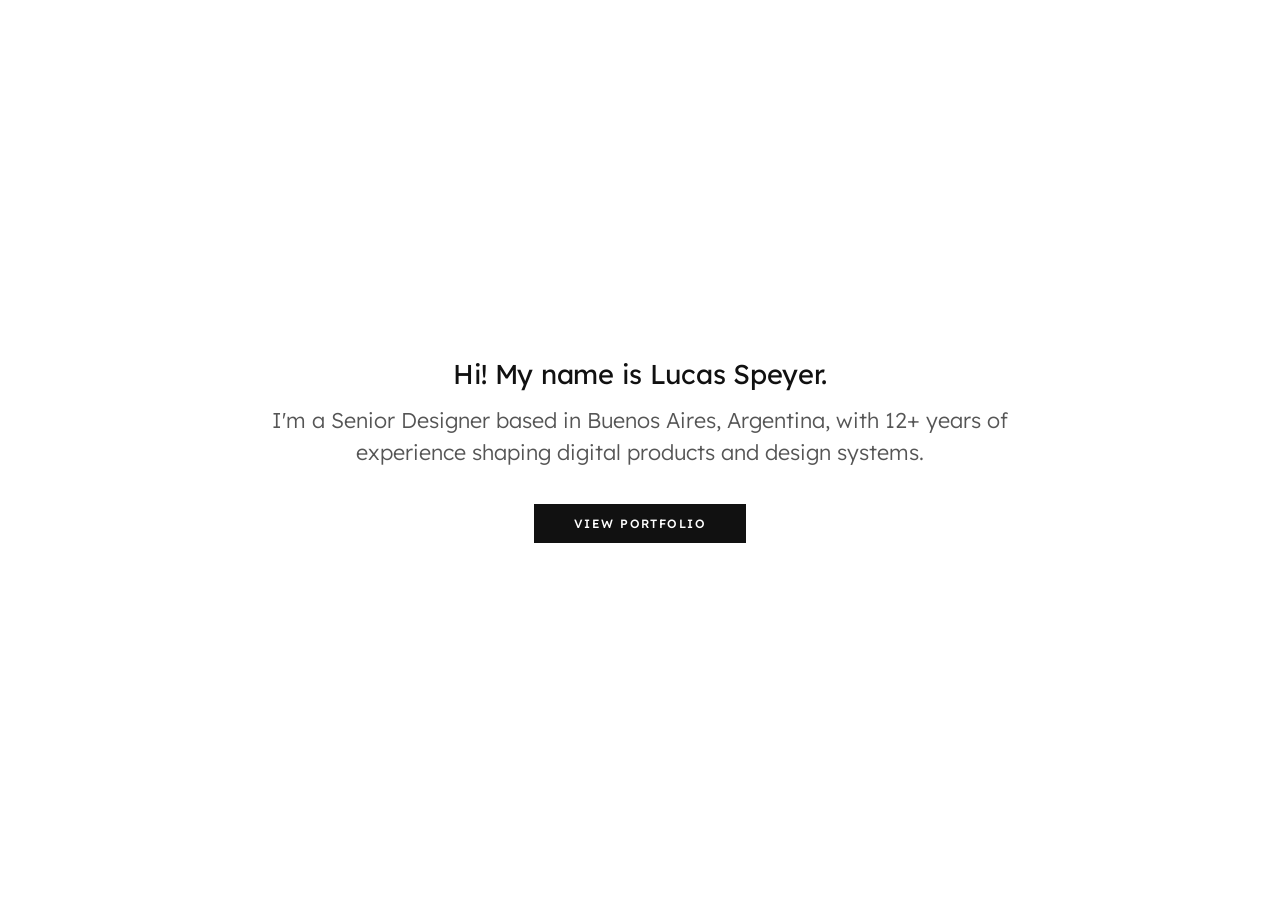
<file: index.html>
<!DOCTYPE html>
<html lang="en">
<head>
  <meta charset="UTF-8" />
  <meta name="viewport" content="width=device-width, initial-scale=1.0" />
  <title>Lucas Speyer - Portfolio</title>
  <link rel="preconnect" href="https://fonts.googleapis.com" />
  <link rel="preconnect" href="https://fonts.gstatic.com" crossorigin />
  <link href="https://fonts.googleapis.com/css2?family=Lexend:wght@300;400;500;900&display=swap" rel="stylesheet" />
  <link rel="stylesheet" href="css/style.css" />
  <!-- Favicon -->
  <link rel="icon" type="image/svg+xml" href="img/favicon.svg" />
  <link rel="alternate icon" type="image/png" href="img/favicon-32.png" />
  <link rel="apple-touch-icon" href="img/apple-touch-icon.png" />
  <!-- Open Graph / Social Sharing -->
  <meta property="og:type" content="website" />
  <meta property="og:title" content="Lucas Speyer — Senior Product Designer" />
  <meta property="og:description" content="Senior Product Designer with 12+ years shaping digital products and design systems. Based in Buenos Aires, Argentina." />
  <meta property="og:image" content="https://luketa8.github.io/lucas/img/og-image.png" />
  <meta name="twitter:card" content="summary_large_image" />
  <meta name="twitter:title" content="Lucas Speyer — Senior Product Designer" />
  <meta name="twitter:description" content="Senior Product Designer with 12+ years shaping digital products and design systems. Based in Buenos Aires, Argentina." />
  <meta name="twitter:image" content="https://luketa8.github.io/lucas/img/og-image.png" />
</head>
<body>
  <div class="landing-page">
    <div class="landing-content">
      <p class="landing-intro">Hi! My name is Lucas Speyer.</p>
      <p class="landing-sub">I'm a Senior Designer based in Buenos Aires, Argentina, with 12+ years of experience shaping digital products and design systems.</p>
      <a href="enter.html" class="landing-btn">View portfolio</a>
    </div>
  </div>
  <!-- Cloudflare Web Analytics --><script defer src='https://static.cloudflareinsights.com/beacon.min.js' data-cf-beacon='{"token": "0863e7ce9a3c459c8623ca2dc5950aa2"}'></script><!-- End Cloudflare Web Analytics -->
</body>
</html>
</file>
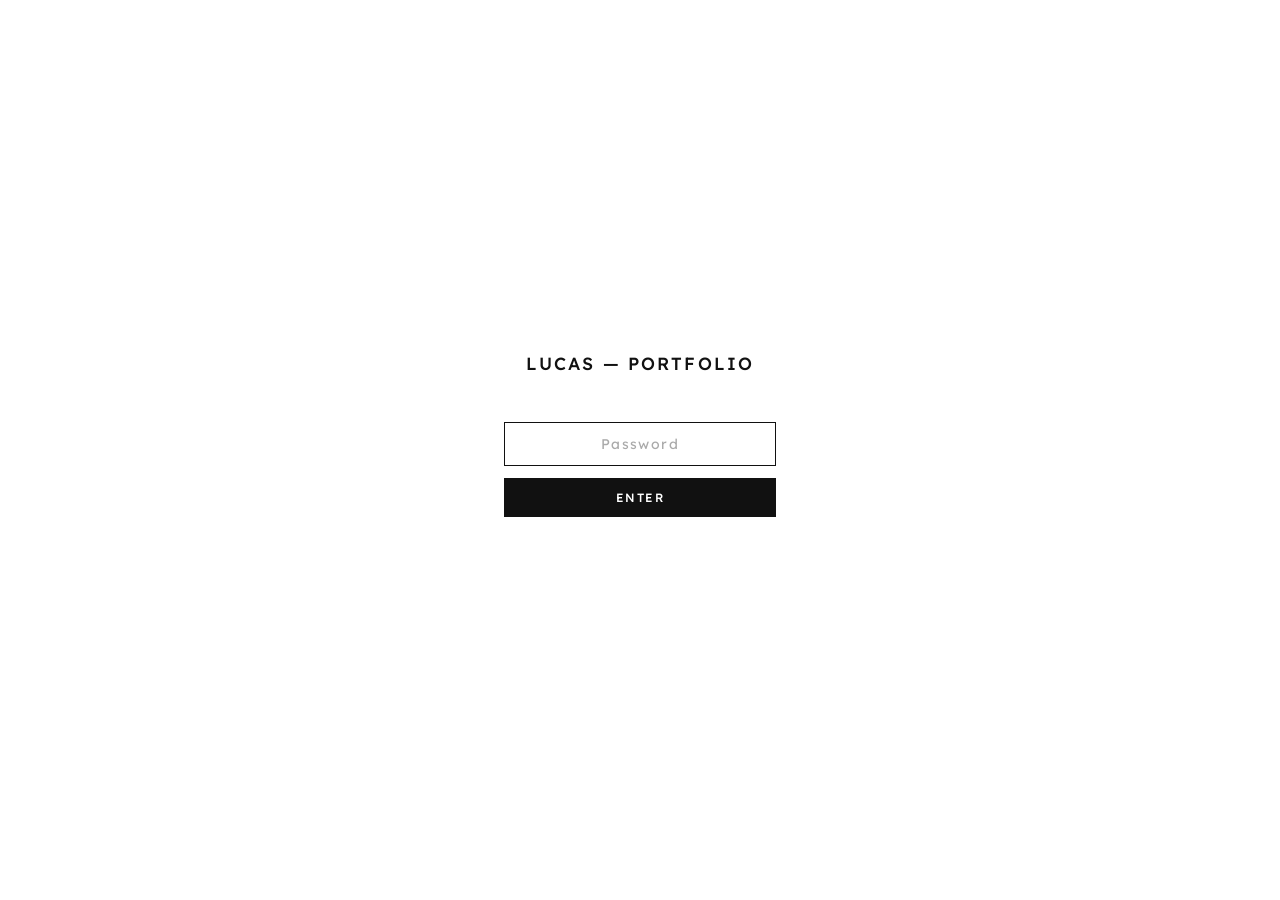
<file: case-study-1.html>
<!DOCTYPE html>
<html lang="en">
<head>
  <meta charset="UTF-8" />
  <meta name="viewport" content="width=device-width, initial-scale=1.0" />
  <title>HPE — Portfolio</title>
  <link rel="preconnect" href="https://fonts.googleapis.com" />
  <link rel="preconnect" href="https://fonts.gstatic.com" crossorigin />
  <link href="https://fonts.googleapis.com/css2?family=Lexend:wght@300;400;500;900&display=swap" rel="stylesheet" />
  <link rel="stylesheet" href="css/style.css" />
  <!-- Favicon -->
  <link rel="icon" type="image/svg+xml" href="img/favicon.svg" />
  <link rel="alternate icon" type="image/png" href="img/favicon-32.png" />
  <link rel="apple-touch-icon" href="img/apple-touch-icon.png" />
  <!-- Open Graph / Social Sharing -->
  <meta property="og:type" content="website" />
  <meta property="og:title" content="HPE Case Study — Lucas Speyer" />
  <meta property="og:description" content="Senior Product Designer with 12+ years shaping digital products and design systems. Based in Buenos Aires, Argentina." />
  <meta property="og:image" content="https://luketa8.github.io/lucas/img/og-image.png" />
  <meta name="twitter:card" content="summary_large_image" />
  <meta name="twitter:image" content="https://luketa8.github.io/lucas/img/og-image.png" />
  <script src="js/auth.js"></script>
  <script>document.addEventListener('DOMContentLoaded', requireAuth);</script>
</head>
<body>

  <header class="site-header" id="site-header">
    <a href="portfolio.html" class="header-logo">Lucas Speyer</a>
    <nav class="header-nav">
    </nav>
  </header>

  <main class="cs-page-main">
    <div class="cs-page-header">
      <a href="portfolio.html" class="cs-page-back">← Back</a>
      <div class="cs-ph-body">
        <div class="cs-ph-left">
          <span class="cs-ph-number">01</span>
          <h1 class="cs-page-title">HPE</h1>
          <p class="cs-ph-description">Driving design system adoption at enterprise scale. Overhaul of design libraries, tokens, code and guidance to enable scalable, consistent product experiences.</p>
        </div>
        <div class="cs-ph-right">
          <div class="cs-ph-meta-item">
            <span class="cs-ph-label">Period</span>
            <p class="cs-ph-value">2023-</p>
          </div>
          <div class="cs-ph-meta-item">
            <span class="cs-ph-label">Role</span>
            <p class="cs-ph-value">Design Engineer — Design Systems</p>
          </div>
          <div class="cs-ph-meta-item">
            <span class="cs-ph-label">Tools:</span>
            <p class="cs-ph-value">Figma, Adobe Illustrator, React, Grommet, GitHub Copilot, Claude AI.</p>
          </div>
        </div>
      </div>
    </div>

    <!-- Content sections -->
    <div class="cs-sections-wrapper">
    <div class="cs-sections">

            <!-- Type 2: Image left, Text right -->
      <div class="cs-section cs-section--image-text">
        <div class="cs-section-media">
          <div class="cs-section-media-card">
            <img src="img/cs1/cs1.webp" alt="" loading="eager" fetchpriority="high">
          </div>
        </div>
        <div class="cs-section-text">
          <div class="cs-section-rule"></div>
           <h2 class="cs-section-title">Rebuilding a shared foundation</h2>
          <p class="cs-section-body">When I joined HPE, the design system was fragmented. Many products had been acquired and built under different design systems or custom solutions, which resulted in inconsistent components, heavy detachment, and growing divergence between Figma and code.</p>
          <p class="cs-section-body"> My work focused on rebuilding trust in the system by making clear design decisions and redesigning its foundations: the component library, examples library, sticker sheets and icons library. In parallel, we rebuilt the design system guidance site to support a clearer “journey to one” — a shared source of truth grounded in tokens and practical usage rather than abstract rules.</p>
        </div>
      </div>

      <!-- Type 1: Text left, Image right -->
      <div class="cs-section cs-section--text-image">
        <div class="cs-section-text">
          <div class="cs-section-rule"></div>
          <h2 class="cs-section-title">From components to systems</h2>
          <p class="cs-section-body">Looking at the design system as a product, a major issue was that Figma components were often too limiting for designers, which led teams to detach and rebuild them locally.</p>
          <p class="cs-section-body">Instead of enforcing stricter rules, we focused on making the system more flexible and understandable. I contributed to the architecture of the new Figma libraries and token structure, helping align spacing, color, and typography decisions with real product needs. Reducing the gap between Figma and code became a core principle, ensuring designers and developers were working from the same mental model and system constraints.</p>
        </div>
        <div class="cs-section-media">
          <div class="cs-section-media-card">
            <img src="img/cs1/cs2.webp" alt="" loading="lazy">
          </div>
        </div>
      </div>

      <!-- Type 2: Image left, Text right -->
      <div class="cs-section cs-section--image-text">
        <div class="cs-section-media">
          <div class="cs-section-media-card">
            <img src="img/cs1/cs4.webp" alt="" loading="lazy">
            <small class="link-ext"><a href="https://design-system.hpe.design/" target="_blank">design-system.hpe.design</a></small>
          </div>
        </div>
        <div class="cs-section-text">
          <div class="cs-section-rule"></div>
          <h2 class="cs-section-title">Guidance that people actually use</h2>
          <p class="cs-section-body">The existing documentation was thorough but impractical. It was difficult to scan, hard to apply, and disconnected from day-to-day work. I worked on the redo of the guidance site, redesigning its information architecture to clearly separate tutorials, how-tos, explanations, and reference material.</p>
          <p class="cs-section-body">After that, I implemented the guidance in code using Grommet (React), updating the design system site, including complex anatomy diagrams. I also tested and added accessibility guidance for key components.</p>
          <p class="cs-section-body">The outcome was fewer questions, less friction, and faster decision making across teams, measured in both outreach and usage data.</p>
        </div>
      </div>


            <!-- Type 1: Text left, Image right -->
      <div class="cs-section cs-section--text-image">
        <div class="cs-section-text">
          <div class="cs-section-rule"></div>
          <h2 class="cs-section-title">Design system adoption as a product problem</h2>
          <p class="cs-section-body">Adoption didn't happen by mandate — it happened through collaboration. I led enablement and adoption efforts by pairing directly with product designers and developers to align on priorities, tradeoffs, and realistic adoption paths. </p>
          <p class="cs-section-body">Together, we audited existing products, identified gaps, and planned realistic adoption paths. For teams with specific needs, I supported the creation of product-specific auxiliary libraries built on top of design system tokens, allowing teams to move forward without breaking alignment. Feedback from these collaborations continuously flowed back into the system, shaping improvements and priorities.</p>
        </div>
        <div class="cs-section-media">
          <div class="cs-section-media-card">
            <img src="img/cs1/cs3.webp" alt="" loading="lazy">
          </div>
        </div>
      </div>


      <!-- Type 2: Image left, Text right -->
      <div class="cs-section cs-section--image-text">
        <div class="cs-section-media">
          <div class="cs-section-media-card">
            <img src="img/cs1/cs5.webp" alt="" loading="lazy">           
          </div>
        </div>
        <div class="cs-section-text">
          <div class="cs-section-rule"></div>
          <h2 class="cs-section-title">Outcomes</h2>
          <p class="cs-section-body">This hands-on, systems-first approach increased adoption from zero active products to eight teams actively implementing the HPE Design System, each at different stages of maturity. Component detachment was reduced by 41%, signaling increased trust and usability of the system. More importantly, teams began to see the design system not as a constraint, but as an accelerator — a shared foundation that supported scale, consistency, and faster delivery.</p>
        </div>
      </div>

                  <!-- Type 1: Text left, Image right -->
      <div class="cs-section cs-section--text-image">
        <div class="cs-section-text">
          <div class="cs-section-rule"></div>
          <h2 class="cs-section-title">Enabling rebrand at scale</h2>
          <p class="cs-section-body">When HPE rolled out its new visual identity, the design system work we had already put in place became a force multiplier. Instead of each product team interpreting the rebrand independently, the system acted as a single source of truth. The brand DNA defined by leadership and marketing was translated into tokens, themes, and components that teams could immediately use to ship.</p>
          <p class="cs-section-body">With the Design System encapsulating the new look and feel into the Landmark theme, product teams were able to adopt the rebrand quickly and consistently, reducing rework and avoiding fragmentation. The result was a cohesive visual transition across products, proving the design system’s role not just in consistency, but in enabling change at enterprise scale.</p>
        </div>
        <div class="cs-section-media">
          <div class="cs-section-media-card">
            <img src="img/cs1/cs6.webp" alt="" loading="lazy">
          </div>
        </div>
      </div>

            <!-- Type 2: Image left, Text right -->
      <div class="cs-section cs-section--image-text">
        <div class="cs-section-media">
          <div class="cs-section-media-card">
            <img src="img/cs1/cs7.webp" alt="" loading="lazy">           
          </div>
        </div>
        <div class="cs-section-text" style="max-width: 83%;">
          <div class="cs-section-rule"></div>
          <h2 class="cs-section-title">Designing AI as an assistive layer</h2>
          <p class="cs-section-body">A key challenge was integrating an AI agent into complex operational tools like GreenLake, where users manage servers and cloud infrastructure. Research showed that making AI too prominent in these high-stakes environments increased anxiety rather than reducing effort. The goal was to position AI as a supporting layer that helped users move faster without obscuring system behavior or user control.</p>
          <p class="cs-section-body">We recommended a flow that starts with a lightweight side chat instead of rigid forms, with the AI asking clarifying questions only when needed. Routing and classification happened in the background, while users reviewed an editable summary before submission. Afterward, the AI shifted to proactive help by surfacing related cases and documentation. Visually, the AI was placed on a lower layer than the core application to reinforce trust and control.</p>
        </div>
      </div>


    </div>
    </div>

    <div class="cs-closure">
      <svg class="cs-closure-frame" viewBox="0 0 100 100" preserveAspectRatio="none" aria-hidden="true">
        <rect x="0" y="0" width="100" height="100" fill="none" />
      </svg>
      <p>Ultimately, the system’s adoption came not from enforcement but from trust, earned by making the tools, guidance, and components genuinely helpful to teams.</p>
    </div>
  </main>

  <script>
    const header = document.getElementById('site-header');
    window.addEventListener('scroll', () => {
      header.classList.toggle('scrolled', window.scrollY > 10);
    }, { passive: true });
  </script>
  <script src="js/closure-tilt.js"></script>

  <!-- Cloudflare Web Analytics --><script defer src='https://static.cloudflareinsights.com/beacon.min.js' data-cf-beacon='{"token": "0863e7ce9a3c459c8623ca2dc5950aa2"}'></script><!-- End Cloudflare Web Analytics -->
</body>
</html>
</file>
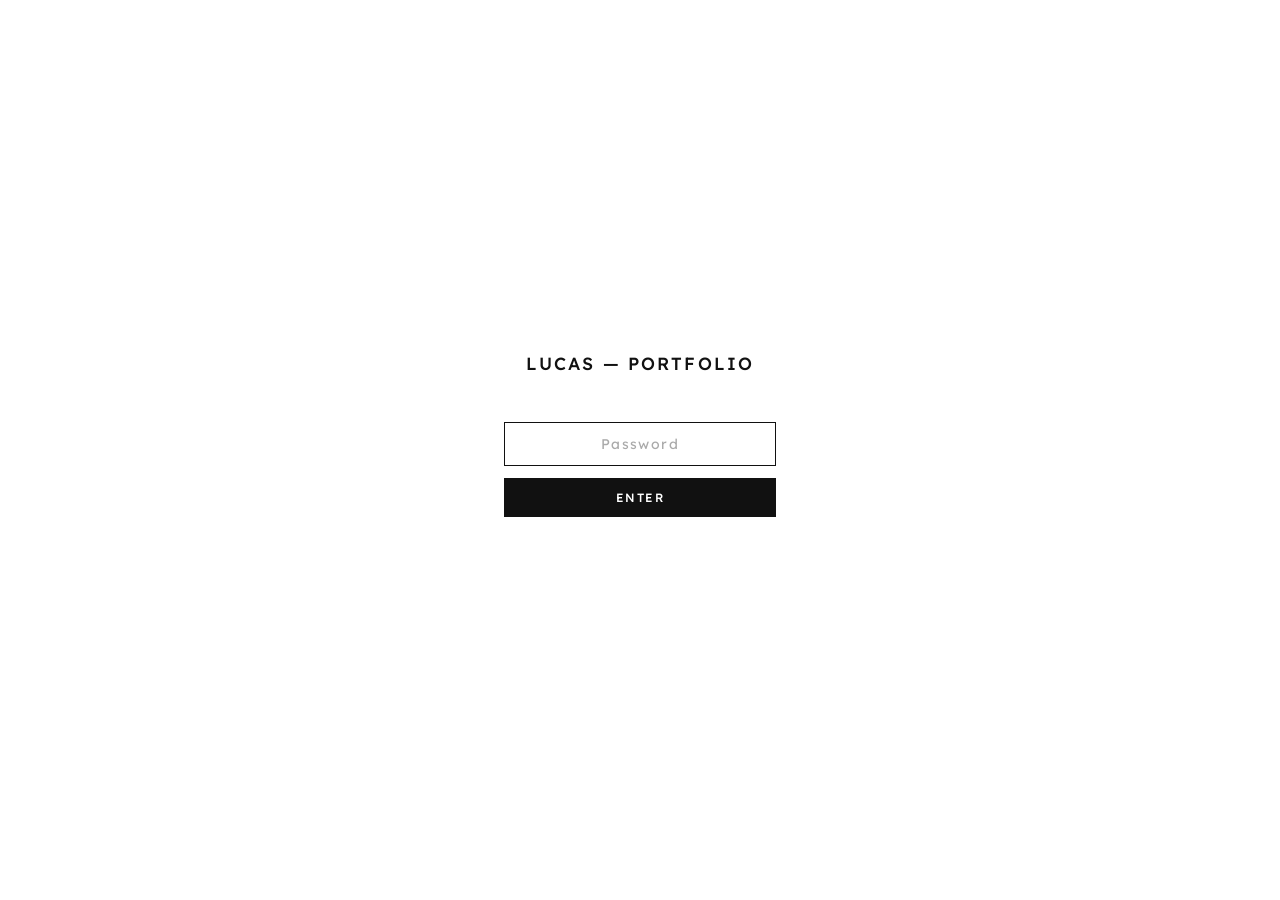
<file: case-study-2.html>
<!DOCTYPE html>
<html lang="en">
<head>
  <meta charset="UTF-8" />
  <meta name="viewport" content="width=device-width, initial-scale=1.0" />
  <title>Convergence — Portfolio</title>
  <link rel="preconnect" href="https://fonts.googleapis.com" />
  <link rel="preconnect" href="https://fonts.gstatic.com" crossorigin />
  <link href="https://fonts.googleapis.com/css2?family=Lexend:wght@300;400;500;900&display=swap" rel="stylesheet" />
  <link rel="stylesheet" href="css/style.css" />
  <!-- Favicon -->
  <link rel="icon" type="image/svg+xml" href="img/favicon.svg" />
  <link rel="alternate icon" type="image/png" href="img/favicon-32.png" />
  <link rel="apple-touch-icon" href="img/apple-touch-icon.png" />
  <!-- Open Graph / Social Sharing -->
  <meta property="og:type" content="website" />
  <meta property="og:title" content="Convergence Case Study — Lucas Speyer" />
  <meta property="og:description" content="Senior Product Designer with 12+ years shaping digital products and design systems. Based in Buenos Aires, Argentina." />
  <meta property="og:image" content="https://luketa8.github.io/lucas/img/og-image.png" />
  <meta name="twitter:card" content="summary_large_image" />
  <meta name="twitter:image" content="https://luketa8.github.io/lucas/img/og-image.png" />
  <script src="js/auth.js"></script>
  <script>document.addEventListener('DOMContentLoaded', requireAuth);</script>
</head>
<body>

  <header class="site-header" id="site-header">
    <a href="portfolio.html" class="header-logo">Lucas Speyer</a>
    <nav class="header-nav">
    </nav>
  </header>

  <main class="cs-page-main">
    <div class="cs-page-header">
      <a href="portfolio.html" class="cs-page-back">← Back</a>
      <div class="cs-ph-body">
        <div class="cs-ph-left">
          <span class="cs-ph-number">02</span>
          <h1 class="cs-page-title">Convergence</h1>
          <p class="cs-ph-description">Business intelligence app for the mining industry. With complex data analysis and multiple user types.</p>
        </div>
        <div class="cs-ph-right">
          <div class="cs-ph-meta-item">
            <span class="cs-ph-label">Period</span>
            <p class="cs-ph-value">2021-2022</p>
          </div>
          <div class="cs-ph-meta-item">
            <span class="cs-ph-label">Role</span>
            <p class="cs-ph-value">User research, product design, ux/ui design, prototyping, frontend development.</p>
          </div>
          <div class="cs-ph-meta-item">
            <span class="cs-ph-label">Tools:</span>
            <p class="cs-ph-value">Figma, Adobe Illustrator, React</p>
          </div>
        </div>
      </div>
    </div>

    <!-- Content sections -->
    <div class="cs-sections-wrapper">
    <div class="cs-sections">

            <!-- Type 2: Image left, Text right -->
      <div class="cs-section cs-section--image-text">
        <div class="cs-section-media">
          <div class="cs-section-media-card">
            <img src="img/cs2/cs1.webp" alt="" loading="eager" fetchpriority="high">
          </div>
        </div>
        <div class="cs-section-text">
          <div class="cs-section-rule"></div>
           <h2 class="cs-section-title">Untangling an interface mid-development</h2>
          <p class="cs-section-body">I was brought in as a UX/UI consultant during development, after the team recognized growing usability issues. The interface had become overwhelming, with multiple menus competing for attention and data.</p>
          <p class="cs-section-body">Based on user conversations, I proposed unifying the navigation and separating dashboards from reports to reflect how users monitored current conditions versus analyzed historical data. This reduced on-screen density, but improved clarity and wayfinding. Reports were simplified to present multiple metrics in a clear, comparable format.</p>
        </div>
      </div>

      <!-- Type 1: Text left, Image right -->
      <div class="cs-section cs-section--text-image">
        <div class="cs-section-text">
          <div class="cs-section-rule"></div>
          <h2 class="cs-section-title">Restructuring in the fog of development</h2>
          <p class="cs-section-body">In practice, the app was already being built, and the absence of an initial UX foundation made iteration increasingly complex. I developed a sitemap to define tools and journeys for each user type. I interviewed users to test the sitemap by giving them relevant, specific tasks. The idea of splitting the reports from the dashboards proved to be very useful because the historic and current data were used differently.</p>
          <p class="cs-section-body">This exercise helped us to find common ground between the user types, tasks, and flows to define key elements in the app. It also helped to organize the development of the app later on.</p>
        </div>
        <div class="cs-section-media">
          <div class="cs-section-media-card">
            <img src="img/cs2/cs2.webp" alt="" loading="lazy">
          </div>
        </div>
      </div>

      <!-- Type 2: Image left, Text right -->
      <div class="cs-section cs-section--image-text">
        <div class="cs-section-media">
          <div class="cs-section-media-card">
            <img src="img/cs2/cs3.webp" alt="" loading="lazy">
            
          </div>
        </div>
        <div class="cs-section-text">
          <div class="cs-section-rule"></div>
          <h2 class="cs-section-title">KPI Detail</h2>
          <p class="cs-section-body">I redesigned the key performance indicator user flow, adding a search field and moved the scenario creation tool to separate screen in order to keep the UI clean and consistent.</p>
          <p class="cs-section-body">The new design combined different targets, scenarios, user types and categories in an intuitive layout. This empowered users to adapt the app to their operational requirements and focus on the metrics that matter most to them.</p>
        </div>
      </div>


            <!-- Type 1: Text left, Image right -->
      <div class="cs-section cs-section--text-image">
        <div class="cs-section-text">
          <div class="cs-section-rule"></div>
          <h2 class="cs-section-title">When everything is an alarm</h2>
          <p class="cs-section-body">I split the alarms experience into three focused areas: an alarm center, an alarm definition tool, and an alarm history view. Previously, all actions lived on a single screen, which made critical tasks slow and increased the risk of missed or misinterpreted alerts. Separating these flows reduced immediacy, but improved clarity in situations where errors have real operational consequences.</p>
            <p class="cs-section-body">I added contextual details to each alarm, such as the related KPI and breach threshold, so users could assess severity at a glance. Actionable notifications supported immediate response, including escalation paths and corrective actions. Visual indicators helped users spot trends, compare sites or time periods, and identify patterns behind recurring issues.</p>
        </div>
        <div class="cs-section-media">
          <div class="cs-section-media-card">
            <img src="img/cs2/cs4.webp" alt="" loading="lazy">
          </div>
        </div>
      </div>


      <!-- Type 2: Image left, Text right -->
      <div class="cs-section cs-section--image-text">
        <div class="cs-section-media">
          <div class="cs-section-media-card">
            <img src="img/splash/cs2.webp" alt="" loading="lazy">           
          </div>
        </div>
        <div class="cs-section-text">
          <div class="cs-section-rule"></div>
          <h2 class="cs-section-title">Designing the UI, building the product</h2>
          <p class="cs-section-body">Building on the existing brand, I expanded its visual language into a production-ready user interface. I designed color systems for alarms, dashboards, and data types to clearly communicate status and priority, particularly in high-risk scenarios. Reusable UI components were created to ensure consistency across the app and support faster, more reliable development.</p>
          <p class="cs-section-body">In a small, fast-moving team, this meant taking ownership beyond design and translating decisions directly into code. The application was built in React, and I implemented the visual layer using Material UI to maintain fidelity between design intent and the shipped product.</p>
        </div>
      </div>
      <div>
        <img src="img/cs2/bottom.webp" alt="" class="bottom-image" loading="lazy">
      </div>


    </div>  
    </div>

    <div class="cs-closure">
      <svg class="cs-closure-frame" viewBox="0 0 100 100" preserveAspectRatio="none" aria-hidden="true">
        <rect x="0" y="0" width="100" height="100" fill="none" />
      </svg>
      <p>The Convergence app showed that good UX in high-stakes industries isn't about simplification, but about giving the right people the right information at the right moment.</p>
    </div>
  </main>

  <script>
    const header = document.getElementById('site-header');
    window.addEventListener('scroll', () => {
      header.classList.toggle('scrolled', window.scrollY > 10);
    }, { passive: true });
  </script>
  <script src="js/closure-tilt.js"></script>

  <!-- Cloudflare Web Analytics --><script defer src='https://static.cloudflareinsights.com/beacon.min.js' data-cf-beacon='{"token": "0863e7ce9a3c459c8623ca2dc5950aa2"}'></script><!-- End Cloudflare Web Analytics -->
</body>
</html>
</file>
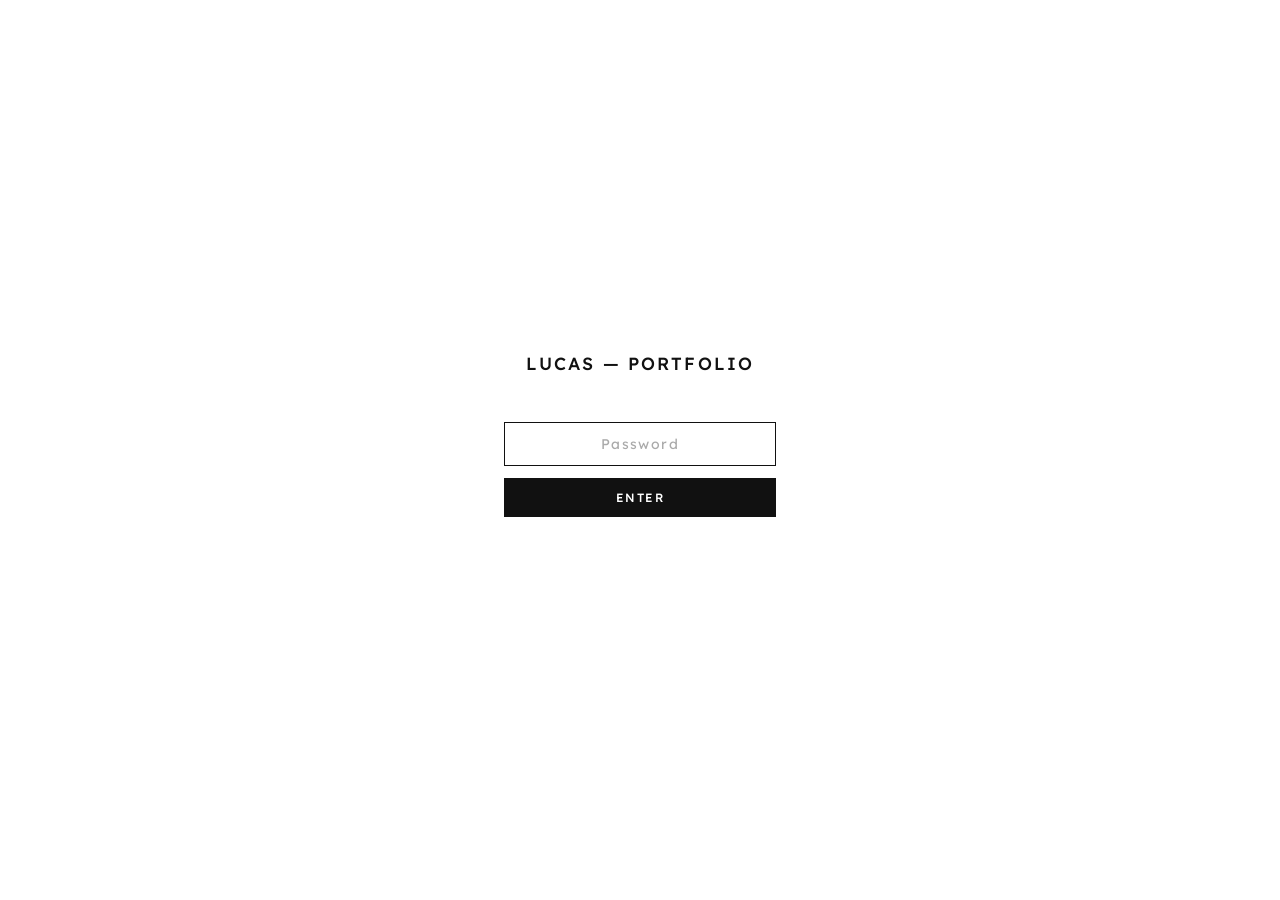
<file: case-study-3.html>
<!DOCTYPE html>
<html lang="en">
<head>
	<meta charset="UTF-8" />
	<meta name="viewport" content="width=device-width, initial-scale=1.0" />
	<title>Safelink — Portfolio</title>
	<link rel="preconnect" href="https://fonts.googleapis.com" />
	<link rel="preconnect" href="https://fonts.gstatic.com" crossorigin />
	<link href="https://fonts.googleapis.com/css2?family=Lexend:wght@300;400;500;900&display=swap" rel="stylesheet" />
	<link rel="stylesheet" href="css/style.css" />
	<!-- Favicon -->
	<link rel="icon" type="image/svg+xml" href="img/favicon.svg" />
	<link rel="alternate icon" type="image/png" href="img/favicon-32.png" />
	<link rel="apple-touch-icon" href="img/apple-touch-icon.png" />
	<!-- Open Graph / Social Sharing -->
	<meta property="og:type" content="website" />
	<meta property="og:title" content="Safelink Case Study — Lucas Speyer" />
	<meta property="og:description" content="Senior Product Designer with 12+ years shaping digital products and design systems. Based in Buenos Aires, Argentina." />
	<meta property="og:image" content="https://luketa8.github.io/lucas/img/og-image.png" />
	<meta name="twitter:card" content="summary_large_image" />
	<meta name="twitter:image" content="https://luketa8.github.io/lucas/img/og-image.png" />
	<script src="js/auth.js"></script>
	<script>document.addEventListener('DOMContentLoaded', requireAuth);</script>
</head>
<body>
	
	<header class="site-header" id="site-header">
		<a href="portfolio.html" class="header-logo">Lucas Speyer</a>
		<nav class="header-nav">
		</nav>
	</header>
	
	<main class="cs-page-main">
		<div class="cs-page-header">
			<a href="portfolio.html" class="cs-page-back">← Back</a>
			<div class="cs-ph-body">
				<div class="cs-ph-left">
					<span class="cs-ph-number">03</span>
					<h1 class="cs-page-title">Safelink</h1>
					<p class="cs-ph-description" style="max-width: 660px;">Transforming accessibility and engagement for equal opportunity. Website and app redesign for the free phone social program. </p>
					<p class="intro-text">The Lifeline free phone program is a government assistance program in the United States that provides eligible low-income, disabled individuals, and veterans with a free or discounted cell phone and monthly service to ensure they have access to essential communication services.</p>
				</div>
				<div class="cs-ph-right">
					<div class="cs-ph-meta-item">
						<span class="cs-ph-label">Period</span>
						<p class="cs-ph-value">2013-2016</p>
					</div>
					<div class="cs-ph-meta-item">
						<span class="cs-ph-label">Role</span>
						<p class="cs-ph-value">ux/ui design, product design, front-end development</p>
					</div>
					<div class="cs-ph-meta-item">
						<span class="cs-ph-label">Tools:</span>
						<p class="cs-ph-value">Sketch, Adobe Illustrator, Foundation, AngularJS </p>
					</div>
				</div>
			</div>
		</div>
		
		<!-- Content sections -->
		<div class="cs-sections-wrapper">
			<div class="cs-sections">
				<!-- Type 2: Image left, Text right -->
				<div class="cs-section cs-section--image-text">
					<div class="cs-section-media">
						<div class="cs-section-media-card">
							<img src="img/cs3/cs1.webp" alt="" loading="eager" fetchpriority="high">
						</div>
					</div>
					<div class="cs-section-text">
						<div class="cs-section-rule"></div>
						<h2 class="cs-section-title">Reframing the signup experience</h2>
						<p class="cs-section-body">After joining the Safelink redesign team, my first proposal was to start the signup process by asking for the user’s ZIP code on the home page. Eligibility for the Lifeline program depends heavily on geographic rules, so capturing location early allowed the system to determine requirements before the user invested time filling out the full application. </p>
						<p class="cs-section-body">While this introduced a small upfront step, it significantly reduced friction later in the process by tailoring the flow to the applicant’s region. The “Free Phone Program” messaging and human imagery were designed to create a welcoming tone for users who were often unfamiliar with online services. Combined with fewer steps and the removal of unnecessary form fields, the new flow made the application process clearer and easier to complete.</p>
					</div>
				</div>
				
				<!-- Type 1: Text left, Image right -->
				<div class="cs-section cs-section--text-image">
					<div class="cs-section-text">
						<div class="cs-section-rule"></div>
						<h2 class="cs-section-title">Designing for real users</h2>
						<p class="cs-section-body">Accessibility was a central design constraint. Many applicants had limited experience navigating digital interfaces, and a significant portion of the audience included visually impaired users or people accessing the site on low-end devices.</p>
						<p class="cs-section-body">The redesign followed WCAG guidelines to ensure the platform could be navigated reliably by a wide range of users. High contrast color schemes, adjustable typography, and full keyboard navigation were introduced to improve readability and interaction. After researching available solutions, I also proposed implementing a third-party accessibility testing tool and worked directly on its integration to support ongoing compliance and usability improvements.</p>
					</div>
					<div class="cs-section-media">
						<div class="cs-section-media-card">
							<img src="img/cs3/cs2.webp" alt="" loading="lazy">
						</div>
					</div>
				</div>
				
				<!-- Type 2: Image left, Text right -->
				<div class="cs-section cs-section--image-text">
					<div class="cs-section-media">
						<div class="cs-section-media-card">
							<img src="img/cs3/cs3.webp" alt="" loading="lazy">
							
						</div>
					</div>
					<div class="cs-section-text">
						<div class="cs-section-rule"></div>
						<h2 class="cs-section-title">Fixing the biggest drop-off</h2>
						<p class="cs-section-body">Data showed that a large percentage of applicants dropped out during the identity verification step. This stage relied on multiple state APIs requiring users to photograph and upload documents, which was slow and unreliable for users with limited connectivity or poor camera quality.</p>
						<p class="cs-section-body">Instead of leaving this step near the end of the process, I proposed moving it earlier in the flow. This allowed uploads and verification to process in the background while users continued entering their personal information, shipping address, and phone details. The change introduced more complexity in the flow logic, but reduced perceived waiting time and drop-off. After launch, <b>the redesigned signup experience increased conversion by 38% compared to the previous website.</b></p>
					</div>
				</div>
				
				
				<!-- Type 1: Text left, Image right -->
				<div class="cs-section cs-section--text-image">
					<div class="cs-section-text">
						<div class="cs-section-rule"></div>
						<h2 class="cs-section-title">Beyond the signup</h2>
						<p class="cs-section-body">After attending Andy Polaine's workshop <i>Designing Multichannel Services for Lives Beyond the Screen</i> at UX Week 2014, I applied those principles to redesign the Safelink service portal.</p>
						<p class="cs-section-body">Managing phone plans and features was simplified through a clearer interface that surfaced the most common actions directly within the account dashboard. Users could adjust plans, add services, or modify features with transparent pricing and clear explanations. The goal was to reduce reliance on customer support while giving users more control over their Safelink services.</p>
					</div>
					<div class="cs-section-media">
						<div class="cs-section-media-card">
							<img src="img/cs3/cs4.webp" alt="" loading="lazy">
						</div>
					</div>
				</div>
				
				
				<!-- Type 2: Image left, Text right -->
				<div class="with-bg">
					<div class="cs-section cs-section--image-text" style="gap:200px;">
						<div class="cs-section-media">
							<div class="cs-section-media-card">                    
							</div>
						</div>
						<div class="cs-section-text" >
							<div class="cs-section-rule"></div>
							<h2 class="cs-section-title">On to the streets</h2>
							<p class="cs-section-body">After launching the redesigned website, the team turned its attention to the Street Teams mobile app used by field agents enrolling applicants directly in communities.</p>
							<p class="cs-section-body">These agents often worked in areas with poor connectivity while assisting users unfamiliar with digital forms. The mobile redesign focused on simplifying enrollment flows and supporting faster data entry in real-world conditions. Together, the redesigned web and mobile experiences created a more accessible and efficient onboarding process, helping more eligible users successfully enroll in the Lifeline program.</p>
						</div>
					</div>
					<div>        
					</div>
				</div>
				
			</div>  
		</div>

		<div class="cs-closure">
			<svg class="cs-closure-frame" viewBox="0 0 100 100" preserveAspectRatio="none" aria-hidden="true">
				<rect x="0" y="0" width="100" height="100" fill="none" />
			</svg>
			<p>The Safelink redesign showed how accessible, human-centered design can remove barriers between people and services that meaningfully improve their lives.</p>
		</div>
	</main>
	
	<script>
		const header = document.getElementById('site-header');
		window.addEventListener('scroll', () => {
			header.classList.toggle('scrolled', window.scrollY > 10);
		}, { passive: true });
	</script>
	<script src="js/closure-tilt.js"></script>
	
  <!-- Cloudflare Web Analytics --><script defer src='https://static.cloudflareinsights.com/beacon.min.js' data-cf-beacon='{"token": "0863e7ce9a3c459c8623ca2dc5950aa2"}'></script><!-- End Cloudflare Web Analytics -->
</body>
</html>
</file>
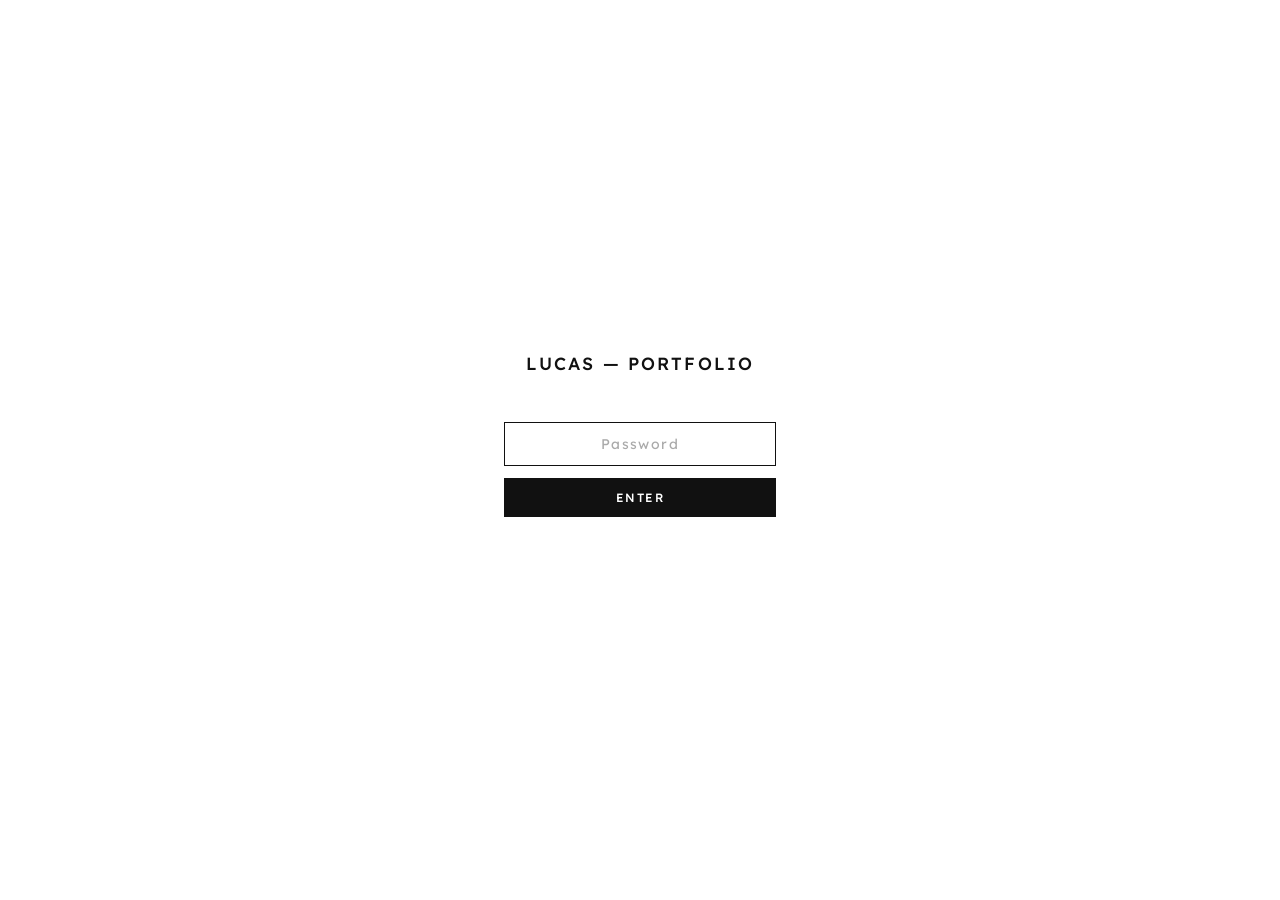
<file: case-study-4.html>
<!DOCTYPE html>
<html lang="en">
<head>
	<meta charset="UTF-8" />
	<meta name="viewport" content="width=device-width, initial-scale=1.0" />
	<title>Percona — Portfolio</title>
	<link rel="preconnect" href="https://fonts.googleapis.com" />
	<link rel="preconnect" href="https://fonts.gstatic.com" crossorigin />
	<link href="https://fonts.googleapis.com/css2?family=Lexend:wght@300;400;500;900&display=swap" rel="stylesheet" />
	<link rel="stylesheet" href="css/style.css" />
	<!-- Favicon -->
	<link rel="icon" type="image/svg+xml" href="img/favicon.svg" />
	<link rel="alternate icon" type="image/png" href="img/favicon-32.png" />
	<link rel="apple-touch-icon" href="img/apple-touch-icon.png" />
	<!-- Open Graph / Social Sharing -->
	<meta property="og:type" content="website" />
	<meta property="og:title" content="Percona Case Study — Lucas Speyer" />
	<meta property="og:description" content="Senior Product Designer with 12+ years shaping digital products and design systems. Based in Buenos Aires, Argentina." />
	<meta property="og:image" content="https://luketa8.github.io/lucas/img/og-image.png" />
	<meta name="twitter:card" content="summary_large_image" />
	<meta name="twitter:image" content="https://luketa8.github.io/lucas/img/og-image.png" />
	<script src="js/auth.js"></script>
	<script>document.addEventListener('DOMContentLoaded', requireAuth);</script>
</head>
<body>
	
	<header class="site-header" id="site-header">
		<a href="portfolio.html" class="header-logo">Lucas Speyer</a>
		<nav class="header-nav">
		</nav>
	</header>
	
	<main class="cs-page-main">
		<div class="cs-page-header">
			<a href="portfolio.html" class="cs-page-back">← Back</a>
			<div class="cs-ph-body">
				<div class="cs-ph-left">
					<span class="cs-ph-number">04</span>
					<h1 class="cs-page-title">Percona</h1>
					<p class="cs-ph-description" style="max-width: 660px;">Rebranding Percona, an open-source database software and services company. Redesign of website, blog and products.</p>
				</div>
				<div class="cs-ph-right">
					<div class="cs-ph-meta-item">
						<span class="cs-ph-label">Period</span>
						<p class="cs-ph-value">2020-2023</p>
					</div>
					<div class="cs-ph-meta-item">
						<span class="cs-ph-label">Role</span>
						<p class="cs-ph-value">Branding, visual design, UX/UI design, product design, front-end development</p>
					</div>
					<div class="cs-ph-meta-item">
						<span class="cs-ph-label">Tools:</span>
						<p class="cs-ph-value">Figma, Adobe Illustrator, Adobe Photoshop, WordPress, DiVi, Drupal, Midjourney AI</p>
					</div>
				</div>
			</div>
		</div>
		
		<!-- Content sections -->
		<div class="cs-sections-wrapper">
			<div class="cs-sections">
				<!-- Type 2: Image left, Text right -->
				<div class="cs-section cs-section--image-text">
					<div class="cs-section-media">
						<div class="cs-section-media-card">
							<p class="centered-note">Old logo</p>
							<img src="img/cs4/cs00.webp" alt="" style="width: 260px; margin: 24px auto;" loading="eager" fetchpriority="high">
							<img src="img/cs4/cs1.webp" alt="" loading="eager">
						</div>
					</div>
					<div class="cs-section-text">
						<div class="cs-section-rule"></div>
						<h2 class="cs-section-title">Aligning the brand across the company</h2>
						<p class="cs-section-body">Percona's brand had grown inconsistent across products, marketing materials, and digital properties. The goal of the rebrand was not only to modernize the visual identity but to create a coherent system that could scale across software products, documentation, and the company's public presence.</p>
						<p class="cs-section-body">I worked closely with stakeholders across marketing, product, and engineering to align on a brand strategy before any visual work began. Because the brand affected multiple teams and products, early alignment was critical to avoid fragmentation during rollout. Research and discovery informed the positioning and tone of the new identity. Only after this foundation was agreed upon did the visual design phase begin.</p>
					</div>
				</div>
				
				<!-- Type 1: Text left, Image right -->
				<div class="cs-section cs-section--text-image">
					<div class="cs-section-text">
						<div class="cs-section-rule"></div>
						<h2 class="cs-section-title">Building the product identity system</h2>
						<p class="cs-section-body">Beyond the main logo, the brand needed to support a growing portfolio of software and services. I designed a set of eight product icons representing the different offerings within the Percona ecosystem, ensuring they worked both individually and as a cohesive family.</p>
						
						<p class="cs-section-body">To maintain consistency across teams, I created the official brand guidelines covering color palettes, typography, iconography, and usage rules. This provided a shared reference for designers, developers, and marketing teams, helping the new identity scale without fragmenting over time.</p>
						<img src="img/cs4/cs4.webp" alt="" style="width: 390px; margin: 10px auto;" loading="lazy">
					</div>
					<div class="cs-section-media">
						<div class="cs-section-media-card">
							<img src="img/cs4/cs2.webp" alt="" loading="lazy">
						</div>
					</div>
				</div>
				
				<!-- Type 2: Image left, Text right -->
				<div class="cs-section cs-section--image-text">
					<div class="cs-section-media">
						<div class="cs-section-media-card">
							<img src="img/cs4/cs3.webp" alt="" loading="lazy">
							
						</div>
					</div>
					<div class="cs-section-text">
						<div class="cs-section-rule"></div>
						<h2 class="cs-section-title">Rebuilding the website under pressure</h2>						
						<p class="cs-section-body">At the same time, the company faced a technical constraint: Drupal 7 was approaching end-of-life, and the website and blog needed to migrate quickly to WordPress while the rebrand was rolling out.</p>
						<p class="cs-section-body">I was chosen to lead a small multidisciplinary team of designers, developers, and content creators. The site contained a large volume of technical documentation, blog content, product pages, and community resources, making information architecture a central challenge of the redesign. Our goal was to migrate platforms while improving navigation and making content easier to discover across documentation, blog posts, and product resources.</p>
						<p class="cs-section-body">The result was a modernized website that aligned with the new brand while improving usability for a diverse audience of developers, database administrators, and enterprise users.</p>
					</div>
				</div>
				
				
				<!-- Type 1: Text left, Image right -->
				<div class="cs-section cs-section--text-image">
					<div class="cs-section-text">
						<div class="cs-section-rule"></div>
						<h2 class="cs-section-title">Coordinating the launch</h2>
						<p class="cs-section-body">Rolling out the new brand required careful coordination across internal teams and the broader open-source community. A structured communication plan ensured the transition felt intentional rather than disruptive.</p>
						<p class="cs-section-body">Press releases, blog posts, and social media campaigns were prepared to introduce the new brand to employees, customers, and the wider community. This staged rollout helped ensure the launch was cohesive across all channels.</p>
					</div>
					<div class="cs-section-media">
						<div class="cs-section-media-card">
							<img src="img/cs4/cs5.webp" alt="" loading="lazy">
						</div>
					</div>
				</div>
				
				
				<!-- Type 2: Image left, Text right -->
				
				<div class="cs-section cs-section--image-text">
					<div class="cs-section-media">
						<div class="cs-section-media-card">        
							<img src="img/cs4/cs7.webp" alt="" loading="lazy">            
						</div>
					</div>
					<div class="cs-section-text" >
						<div class="cs-section-rule"></div>
						<h2 class="cs-section-title">Scaling visual content with AI</h2>
						<p class="cs-section-body">A practical challenge emerged during the rebrand: the marketing and content teams needed a large volume of original illustrations for blog posts, case studies, campaigns, and documentation.</p></p>
						<p class="cs-section-body">To address this, I adopted Midjourney to generate original visuals aligned with the new branding guidelines. These images were then refined and finalized in Photoshop to ensure consistency and quality across deliverables. This workflow allowed the team to produce high-quality visual content at a scale that would have been difficult to achieve through traditional illustration alone.</p>
					</div>
				</div>
				
				
				<!-- Type 1: Text left, Image right -->
				<div class="cs-section cs-section--text-image">
					<div class="cs-section-text">
						<div class="cs-section-rule"></div>
						<h2 class="cs-section-title">Rethinking the product experience</h2>
						<p class="cs-section-body">The rebrand extended beyond marketing and into the software products themselves. Percona Monitoring and Management (PMM), a widely used database monitoring platform, required improvements to its usability and information architecture.</p>
						<p class="cs-section-body">The redesign process began with interviews, surveys, and usability testing to identify pain points in the existing interface. A key focus was reorganizing the information architecture so that the most critical monitoring and management functions were easier to access. The goal was to reduce cognitive load while helping experienced users move quickly through complex monitoring workflows.</p>
					</div>
					<div class="cs-section-media">
						<div class="cs-section-media-card">
							<img src="img/cs4/cs8.webp" alt="" loading="lazy">
						</div>
					</div>
				</div>
				
				
				
				<!-- Type 2: Image left, Text right -->
				<div class="cs-section cs-section--image-text">
					<div class="cs-section-media">
						<div class="cs-section-media-card">
							<img src="img/cs4/cs9.webp" alt="" loading="lazy">
							
						</div>
					</div>
					<div class="cs-section-text">
						<div class="cs-section-rule"></div>
						<h2 class="cs-section-title">Designing the unified platform</h2>						
						<p class="cs-section-body">Alongside PMM, the Percona Platform was developed as a central hub connecting the company's software and services. The goal was to provide a unified interface for managing complex database environments across multiple infrastructures.</p>
						<p class="cs-section-body">The platform interface was designed to be responsive and adaptable across different screen sizes, supporting workflows on desktops, laptops, and mobile devices. Throughout the process, prototypes and wireframes were tested with users, and their feedback informed iterative improvements to the design.</p>
						
					</div>
				</div>
				
				
				<div>        
				</div>
			</div>
		</div>
		
		<div class="cs-closure">
			<svg class="cs-closure-frame" viewBox="0 0 100 100" preserveAspectRatio="none" aria-hidden="true">
			<rect x="0" y="0" width="100" height="100" fill="none" />
			</svg>
			<p>Together, the rebrand, website redesign, and product improvements helped align Percona's identity with the maturity of its software platform and growing open-source community.</p>
		</div>
	</main>
	
	<script>
		const header = document.getElementById('site-header');
		window.addEventListener('scroll', () => {
			header.classList.toggle('scrolled', window.scrollY > 10);
		}, { passive: true });
	</script>
	<script src="js/closure-tilt.js"></script>
	
  <!-- Cloudflare Web Analytics --><script defer src='https://static.cloudflareinsights.com/beacon.min.js' data-cf-beacon='{"token": "0863e7ce9a3c459c8623ca2dc5950aa2"}'></script><!-- End Cloudflare Web Analytics -->
</body>
</html>
</file>
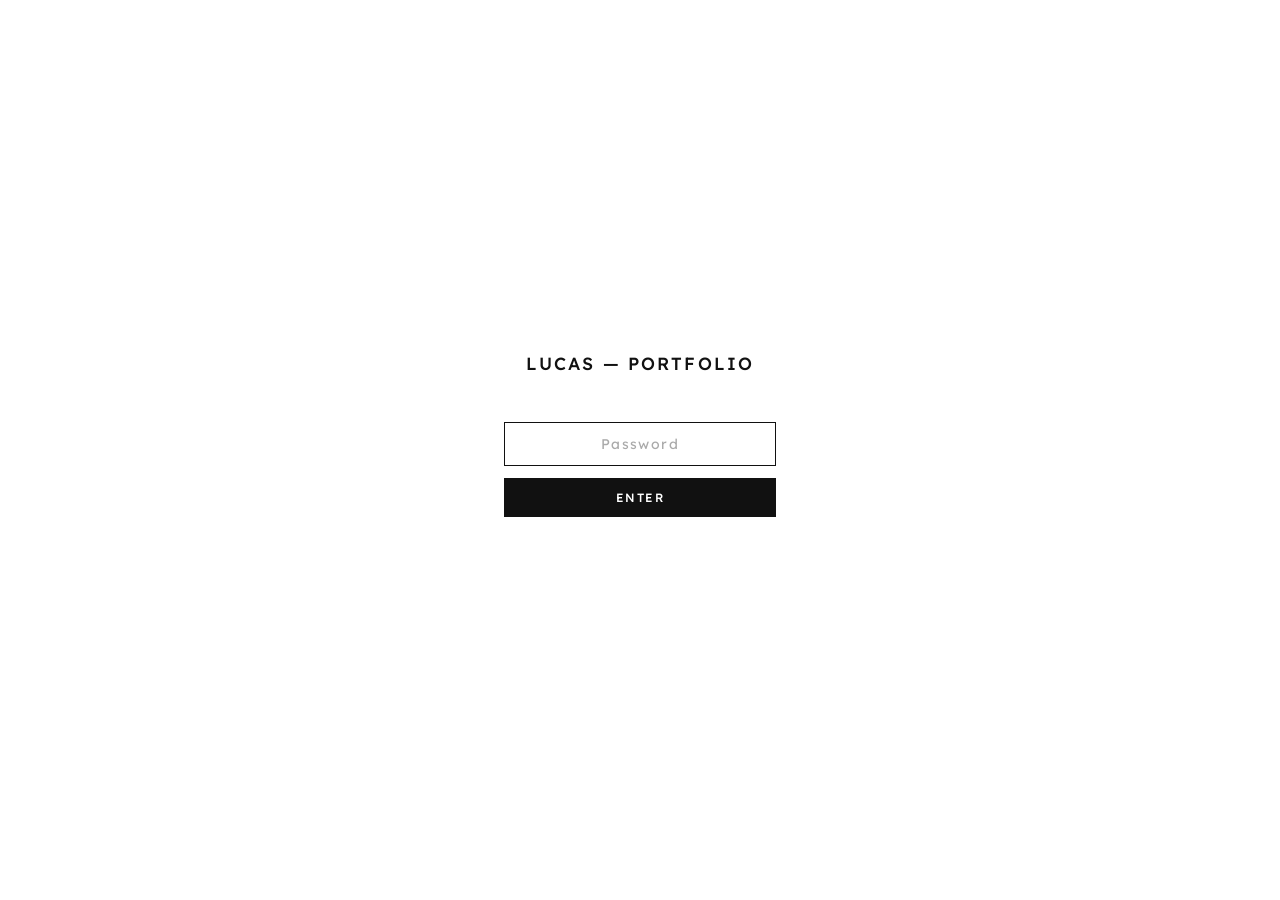
<file: enter.html>
<!DOCTYPE html>
<html lang="en">
<head>
  <meta charset="UTF-8" />
  <meta name="viewport" content="width=device-width, initial-scale=1.0" />
  <title>Enter — Portfolio</title>
  <link rel="preconnect" href="https://fonts.googleapis.com" />
  <link rel="preconnect" href="https://fonts.gstatic.com" crossorigin />
  <link href="https://fonts.googleapis.com/css2?family=Lexend:wght@300;400;500;900&display=swap" rel="stylesheet" />
  <link rel="stylesheet" href="css/style.css" />
  <!-- Favicon -->
  <link rel="icon" type="image/svg+xml" href="img/favicon.svg" />
  <link rel="alternate icon" type="image/png" href="img/favicon-32.png" />
  <link rel="apple-touch-icon" href="img/apple-touch-icon.png" />
  <!-- Open Graph / Social Sharing -->
  <meta property="og:type" content="website" />
  <meta property="og:title" content="Lucas Speyer — Senior Product Designer" />
  <meta property="og:description" content="Senior Product Designer with 12+ years shaping digital products and design systems. Based in Buenos Aires, Argentina." />
  <meta property="og:image" content="https://luketa8.github.io/lucas/img/og-image.png" />
  <meta name="twitter:card" content="summary_large_image" />
  <meta name="twitter:image" content="https://luketa8.github.io/lucas/img/og-image.png" />
  <script>
    // If already authenticated, redirect to portfolio
    if (sessionStorage.getItem('auth')) {
      // Will verify on portfolio.html side; just redirect
      window.location.replace('portfolio.html');
    }
  </script>
</head>
<body>
  <div class="password-page">
    <div class="password-box">
      <p class="site-name">Lucas&nbsp;— Portfolio</p>
      <form class="password-form" id="login-form">
        <input
          type="password"
          id="password-input"
          placeholder="Password"
          autocomplete="current-password"
          required
          autofocus
        />
        <button type="submit">Enter</button>
        <p class="error-msg" id="error-msg" aria-live="polite">Incorrect password</p>
      </form>
    </div>
  </div>

  <script src="js/auth.js"></script>
  <script>
    document.getElementById('login-form').addEventListener('submit', handleLogin);
  </script>
  <!-- Cloudflare Web Analytics --><script defer src='https://static.cloudflareinsights.com/beacon.min.js' data-cf-beacon='{"token": "0863e7ce9a3c459c8623ca2dc5950aa2"}'></script><!-- End Cloudflare Web Analytics -->
</body>
</html>
</file>
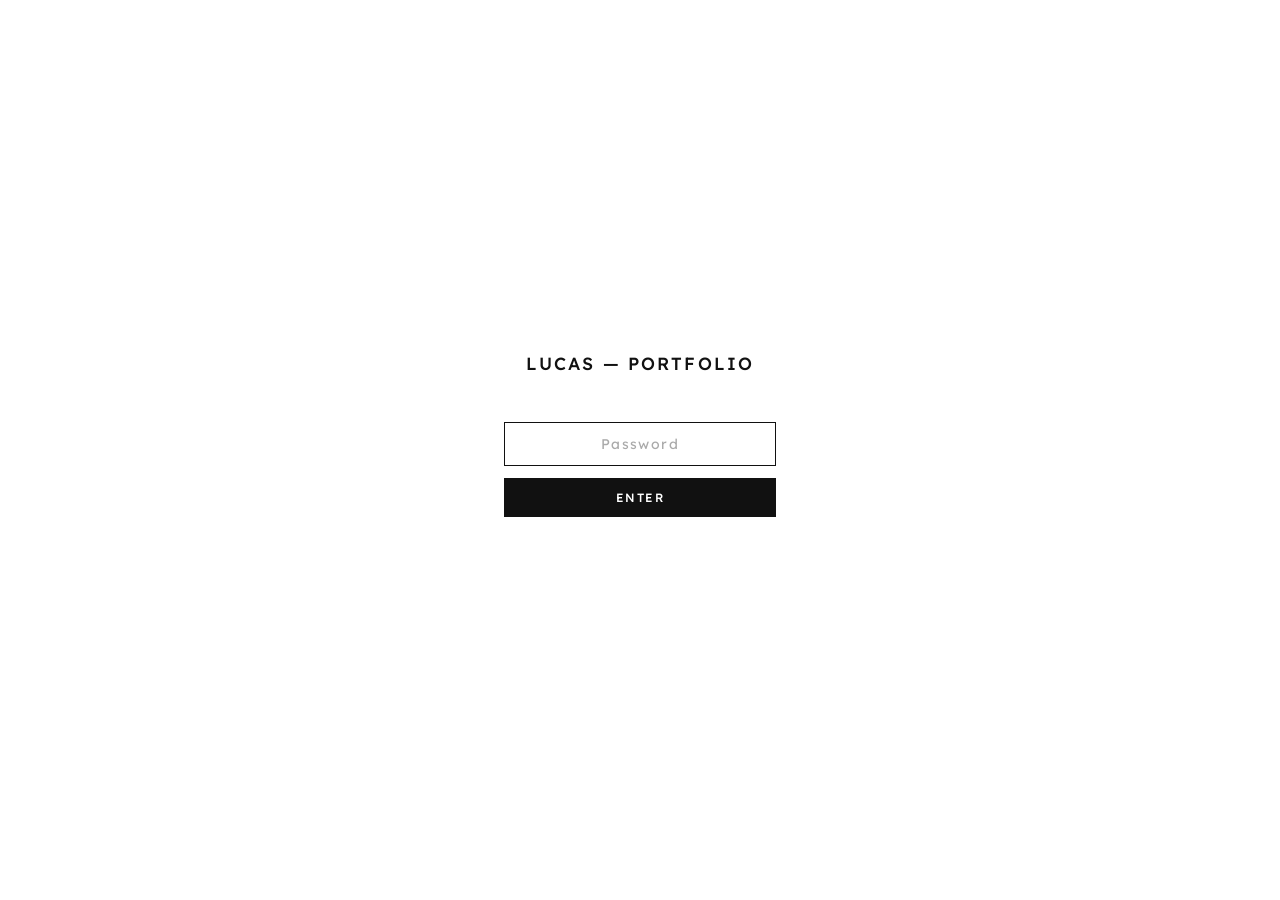
<file: portfolio.html>
<!DOCTYPE html>
<html lang="en">
<head>
  <meta charset="UTF-8" />
  <meta name="viewport" content="width=device-width, initial-scale=1.0" />
  <title>Lucas Speyer - Portfolio</title>
  <link rel="preconnect" href="https://fonts.googleapis.com" />
  <link rel="preconnect" href="https://fonts.gstatic.com" crossorigin />
  <link href="https://fonts.googleapis.com/css2?family=Lexend:wght@300;400;500;900&display=swap" rel="stylesheet" />
  <link rel="stylesheet" href="css/style.css" />
  <!-- Favicon -->
  <link rel="icon" type="image/svg+xml" href="img/favicon.svg" />
  <link rel="alternate icon" type="image/png" href="img/favicon-32.png" />
  <link rel="apple-touch-icon" href="img/apple-touch-icon.png" />
  <!-- Open Graph / Social Sharing -->
  <meta property="og:type" content="website" />
  <meta property="og:title" content="Lucas Speyer — Senior Product Designer" />
  <meta property="og:description" content="Senior Product Designer with 12+ years shaping digital products and design systems. Based in Buenos Aires, Argentina." />
  <meta property="og:image" content="https://luketa8.github.io/lucas/img/og-image.png" />
  <meta name="twitter:card" content="summary_large_image" />
  <meta name="twitter:image" content="https://luketa8.github.io/lucas/img/og-image.png" />
  <script src="js/auth.js"></script>
  <script>document.addEventListener('DOMContentLoaded', requireAuth);</script>
</head>
<body>

  <header class="site-header" id="site-header">
    <a href="portfolio.html" class="header-logo">Lucas Speyer</a>
    <nav class="header-nav">
    </nav>
  </header>

  <main class="portfolio-main">
    <div class="portfolio-grid">

      <!-- Case Study 1 -->
      <a href="case-study-1.html" class="pg-item">
        <div class="pg-images">
          <img class="pg-img pg-img--default" src="img/splash/cs1.webp" alt="HPE" loading="eager" fetchpriority="high" />
          <img class="pg-img pg-img--hover" src="img/splash/cs1h.webp" alt="HPE hover" loading="lazy" />
        </div>
        <div class="pg-overlay"></div>
        <div class="pg-info">
          <span class="pg-number">01</span>
          <h2 class="pg-title">HPE</h2>
          <span class="pg-category">Design systems</span>
        </div>
      </a>

      <!-- Case Study 2 -->
      <a href="case-study-2.html" class="pg-item">
        <div class="pg-images">
          <img class="pg-img pg-img--default" src="img/splash/cs2.webp" alt="Convergence app" loading="eager" />
          <img class="pg-img pg-img--hover" src="img/splash/cs2h.webp" alt="Convergence app hover" loading="lazy" />
        </div>
        <div class="pg-overlay"></div>
        <div class="pg-info">
          <span class="pg-number">02</span>
          <h2 class="pg-title">Convergence</h2>
          <span class="pg-category">Product design & development</span>
        </div>
      </a>

      <!-- Case Study 3 -->
      <a href="case-study-3.html" class="pg-item">
        <div class="pg-images">
          <img class="pg-img pg-img--default" src="img/splash/cs4.webp" alt="Campaign" loading="eager" />
          <img class="pg-img pg-img--hover" src="img/splash/cs4h.webp" alt="Campaign hover" loading="lazy" />
        </div>
        <div class="pg-overlay"></div>
        <div class="pg-info">
          <span class="pg-number">03</span>
          <h2 class="pg-title">Safelink</h2>
          <span class="pg-category">Product design & development</span>
        </div>
      </a>

      <!-- Case Study 4 -->
      <a href="case-study-4.html" class="pg-item">
        <div class="pg-images">
          <img class="pg-img pg-img--default" src="img/splash/cs3.webp" alt="Packaging" loading="eager" />
          <img class="pg-img pg-img--hover" src="img/splash/cs3h.webp" alt="Packaging hover" loading="lazy" />
        </div>
        <div class="pg-overlay"></div>
        <div class="pg-info">
          <span class="pg-number">04</span>
          <h2 class="pg-title">Percona</h2>
          <span class="pg-category">Product & Brand design</span>
        </div>
      </a>



    </div>


    <div class="various-link-wrap">
      <a href="various.html" class="various-item">
        <div class="various-img-wrap">
          <img class="various-image" src="img/varios-banner.webp" alt="Various projects" loading="lazy" />
        </div>
        <div class="pg-overlay"></div>
        <div class="pg-info">
          <h2 class="pg-title">Various Projects</h2>
          <span class="pg-category">Generative AI &middot; Visual Design &middot; Photography &middot;</span>
        </div>
      </a>
    </div>
  </main>

  <script>
    // Sticky header border on scroll
    const header = document.getElementById('site-header');
    window.addEventListener('scroll', () => {
      header.classList.toggle('scrolled', window.scrollY > 10);
    }, { passive: true });
  </script>

  <!-- Cloudflare Web Analytics --><script defer src='https://static.cloudflareinsights.com/beacon.min.js' data-cf-beacon='{"token": "0863e7ce9a3c459c8623ca2dc5950aa2"}'></script><!-- End Cloudflare Web Analytics -->
</body>
</html>
</file>
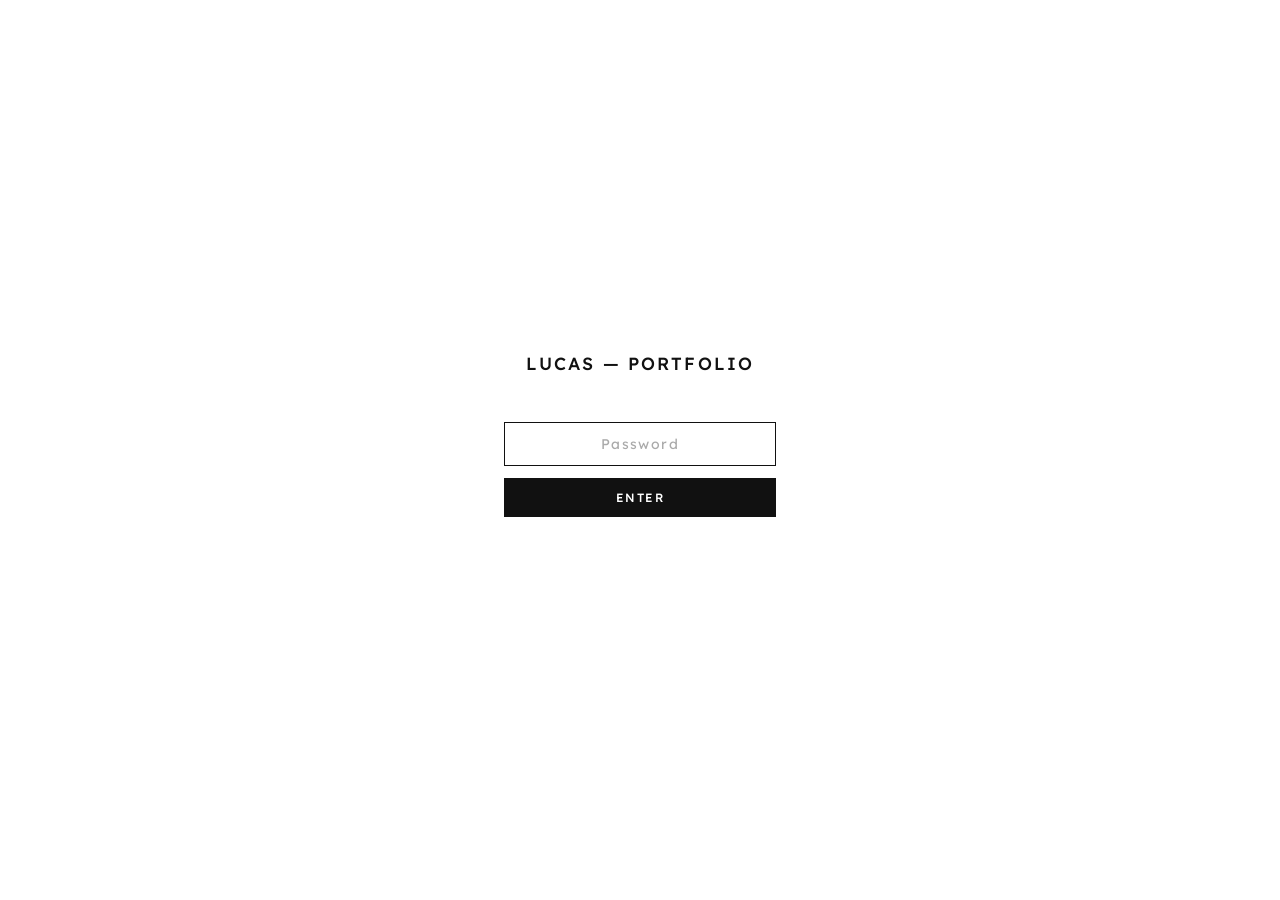
<file: various.html>
<!DOCTYPE html>
<html lang="en">
<head>
  <meta charset="UTF-8" />
  <meta name="viewport" content="width=device-width, initial-scale=1.0" />
  <title>Various Projects — Lucas Speyer</title>
  <link rel="preconnect" href="https://fonts.googleapis.com" />
  <link rel="preconnect" href="https://fonts.gstatic.com" crossorigin />
  <link href="https://fonts.googleapis.com/css2?family=Lexend:wght@300;400;500&display=swap" rel="stylesheet" />
  <link rel="stylesheet" href="css/style.css" />
  <link rel="icon" type="image/svg+xml" href="img/favicon.svg" />
  <link rel="alternate icon" type="image/png" href="img/favicon-32.png" />
  <link rel="apple-touch-icon" href="img/apple-touch-icon.png" />
  <meta property="og:type" content="website" />
  <meta property="og:title" content="Various Projects — Lucas Speyer" />
  <meta property="og:description" content="Senior Product Designer with 12+ years shaping digital products and design systems. Based in Buenos Aires, Argentina." />
  <meta property="og:image" content="https://luketa8.github.io/lucas/img/og-image.png" />
  <meta name="twitter:card" content="summary_large_image" />
  <meta name="twitter:image" content="https://luketa8.github.io/lucas/img/og-image.png" />
  <script src="js/auth.js"></script>
  <script>document.addEventListener('DOMContentLoaded', requireAuth);</script>
</head>
<body>

  <header class="site-header" id="site-header">
    <a href="portfolio.html" class="header-logo">Lucas Speyer</a>
    <nav class="header-nav">
      <a href="portfolio.html">Work</a>
    </nav>
  </header>

  <main class="various-page-main">
    <div class="various-header">
      <a href="portfolio.html" class="cs-page-back">← Back</a>
      <h1 class="various-title">Various Projects</h1>
      <p class="various-subtitle">Selected work</p>
    </div>

    <div class="mosaic-grid" id="mosaic-grid">

      <!-- Row 1–2: two 2×2 anchors (square images) -->
      <div class="mosaic-item col-2 row-2" data-title="Generative AI">
        <img src="img/varios/varios-7.webp" alt="Generative AI" loading="eager" fetchpriority="high" />
      </div>
      <div class="mosaic-item col-2 row-2" data-title="Generative AI seamless pattern">
        <img src="img/varios/varios-5.webp" alt="Generative AI seamless pattern" loading="lazy" />
      </div>

      <!-- Row 3: portrait (1×2) + very wide (3×1) → 1+3=4 -->
      <div class="mosaic-item row-2" data-title="Visual UI design">
        <img src="img/varios/varios-13.webp" alt="Visual UI design" loading="lazy" />
      </div>
      <div class="mosaic-item col-3" data-title="Website and branding">
        <img src="img/varios/varios-12.webp" alt="Website and branding" loading="lazy" />
      </div>

      <!-- Row 4: col-1 still occupied; 16:9 (2) + square (1) → 3 remaining cols -->
      <div class="mosaic-item col-2" data-title="Generative AI">
        <img src="img/varios/varios-14.webp" alt="Generative AI" loading="lazy" />
      </div>
      <div class="mosaic-item" data-title="Generative AI">
        <img src="img/varios/varios-17.webp" alt="Generative AI" loading="lazy" />
      </div>

      <!-- Row 5: full-width banner (3:1 image) -->
      <div class="mosaic-item col-4" data-title="Website design">
        <img src="img/varios/varios-15.webp" alt="Website design" loading="lazy" />
      </div>

      <!-- Row 6: two landscapes 2+2=4 -->
      <div class="mosaic-item col-2" data-title="Generative AI">
        <img src="img/varios/varios-11.webp" alt="Generative AI" loading="lazy" />
      </div>
      <div class="mosaic-item col-2" data-title="Generative AI">
        <img src="img/varios/varios-16.webp" alt="Generative AI" loading="lazy" />
      </div>

      <!-- Row 7: wide (2) + square (1) + square (1) = 4 -->
      <div class="mosaic-item col-2" data-title="Photography">
        <img src="img/varios/varios-8.webp" alt="Photography" loading="lazy" />
      </div>
      <div class="mosaic-item" data-title="Generative AI">
        <img src="img/varios/varios-9.webp" alt="Generative AI" loading="lazy" />
      </div>
      <div class="mosaic-item" data-title="Generative AI">
        <img src="img/varios/varios-0.webp" alt="Generative AI" loading="lazy" />
      </div>

      <!-- Row 8: square (1) + square (1) + landscape (2) = 4 -->
      <div class="mosaic-item" data-title="Generative AI">
        <img src="img/varios/varios-1.webp" alt="Generative AI" loading="lazy" />
      </div>
      <div class="mosaic-item" data-title="Generative AI">
        <img src="img/varios/varios-2.webp" alt="Generative AI" loading="lazy" />
      </div>
      <div class="mosaic-item col-2" data-title="Photography">
        <img src="img/varios/varios-6.webp" alt="Photography" loading="lazy" />
      </div>

      <!-- Row 9: square (1) + landscape (1) + landscape (2) = 4 -->
      <div class="mosaic-item" data-title="Generative AI">
        <img src="img/varios/varios-3.webp" alt="Generative AI" loading="lazy" />
      </div>
      <div class="mosaic-item" data-title="Photography">
        <img src="img/varios/varios-4.webp" alt="Photography" loading="lazy" />
      </div>
      <div class="mosaic-item col-2" data-title="Photography">
        <img src="img/varios/varios-10.webp" alt="Photography" loading="lazy" />
      </div>

    </div>
  </main>

  <div class="gallery-modal" id="gallery-modal" role="dialog" aria-modal="true" aria-label="Image viewer">
    <button class="modal-close-btn" id="modal-close" aria-label="Close">&#x2715;</button>
    <button class="modal-nav-btn prev" id="modal-prev" aria-label="Previous">&#8592;</button>
    <img id="modal-img" src="" alt="" />
    <p class="modal-caption" id="modal-caption"></p>
    <button class="modal-nav-btn next" id="modal-next" aria-label="Next">&#8594;</button>
  </div>

  <script>
    const header = document.getElementById('site-header');
    window.addEventListener('scroll', () => {
      header.classList.toggle('scrolled', window.scrollY > 10);
    }, { passive: true });

    const items = Array.from(document.querySelectorAll('.mosaic-item'));
    const modal = document.getElementById('gallery-modal');
    const modalImg = document.getElementById('modal-img');
    const modalCaption = document.getElementById('modal-caption');
    let currentIndex = 0;

    function openModal(index) {
      currentIndex = index;
      const item = items[index];
      const img = item.querySelector('img');
      modalImg.src = img.src;
      modalImg.alt = img.alt;
      modalCaption.textContent = item.dataset.title;
      modal.classList.add('is-open');
      document.body.style.overflow = 'hidden';
    }

    function closeModal() {
      modal.classList.remove('is-open');
      document.body.style.overflow = '';
    }

    function navigate(dir) {
      currentIndex = (currentIndex + dir + items.length) % items.length;
      const item = items[currentIndex];
      const img = item.querySelector('img');
      modalImg.src = img.src;
      modalImg.alt = img.alt;
      modalCaption.textContent = item.dataset.title;
    }

    items.forEach((item, i) => item.addEventListener('click', () => openModal(i)));

    document.getElementById('modal-close').addEventListener('click', closeModal);
    document.getElementById('modal-prev').addEventListener('click', (e) => { e.stopPropagation(); navigate(-1); });
    document.getElementById('modal-next').addEventListener('click', (e) => { e.stopPropagation(); navigate(1); });

    modal.addEventListener('click', (e) => {
      if (e.target === modal || e.target === modalCaption) closeModal();
    });

    document.addEventListener('keydown', (e) => {
      if (!modal.classList.contains('is-open')) return;
      if (e.key === 'Escape') closeModal();
      if (e.key === 'ArrowLeft') navigate(-1);
      if (e.key === 'ArrowRight') navigate(1);
    });
  </script>

  <!-- Cloudflare Web Analytics --><script defer src='https://static.cloudflareinsights.com/beacon.min.js' data-cf-beacon='{"token": "0863e7ce9a3c459c8623ca2dc5950aa2"}'></script><!-- End Cloudflare Web Analytics -->
</body>
</html>
</file>
<file: css/style.css>
/* ===========================
Base & Reset
=========================== */
*, *::before, *::after {
  box-sizing: border-box;
  margin: 0;
  padding: 0;
}

html {
  font-size: 16px;
  scroll-behavior: smooth;
}

body {
  font-family: 'Lexend', sans-serif;
  background-color: #ffffff;
  color: #111111;
  -webkit-font-smoothing: antialiased;
}

a {
  color: inherit;
  text-decoration: none;
}

img {
  display: block;
  width: 100%;
  height: 100%;
  object-fit: cover;
}

/* ===========================
Landing Page
=========================== */
.landing-page {
  display: flex;
  align-items: center;
  justify-content: center;
  min-height: 100vh;
  background: #ffffff;
}

.landing-content {
  text-align: center;
  max-width: 790px;
  padding: 0 24px;
}

.landing-intro {
  font-size: 1.7rem;
  font-weight: 400;
  letter-spacing: -0.01em;
  line-height: 1.3;
  margin-bottom: 12px;
  color: #111111;
}

.landing-sub {
  font-size: 1.34rem;
  font-weight: 300;
  color: #555555;
  line-height: 1.5;
  margin-bottom: 36px;
}

.landing-btn {
  display: inline-block;
  padding: 12px 40px;
  background: #111111;
  color: #ffffff;
  font-family: 'Lexend', sans-serif;
  font-size: 0.75rem;
  font-weight: 500;
  letter-spacing: 0.12em;
  text-transform: uppercase;
  text-decoration: none;
  cursor: pointer;
  transition: background 0.2s;
}

.landing-btn:hover {
  background: #333333;
}

/* ===========================
Password Page
=========================== */
.password-page {
  display: flex;
  align-items: center;
  justify-content: center;
  min-height: 100vh;
  background: #ffffff;
}

.password-box {
  text-align: center;
  width: 100%;
  max-width: 320px;
  padding: 0 24px;
}

.password-box .site-name {
  font-size: 1.1rem;
  font-weight: 500;
  letter-spacing: 0.12em;
  text-transform: uppercase;
  margin-bottom: 48px;
  color: #111111;
}

.password-form {
  display: flex;
  flex-direction: column;
  gap: 12px;
}

.password-form input[type="password"] {
  width: 100%;
  padding: 12px 16px;
  border: 1px solid #d0d0d0;
  border-radius: 0;
  font-family: 'Lexend', sans-serif;
  font-size: 0.875rem;
  color: #111111;
  background: #ffffff;
  outline: none;
  transition: border-color 0.2s;
  text-align: center;
  letter-spacing: 0.1em;
}

.password-form input[type="password"]:focus {
  border-color: #111111;
}

.password-form input[type="password"]::placeholder {
  color: #aaaaaa;
  letter-spacing: 0.1em;
}

.password-form button {
  width: 100%;
  padding: 12px 16px;
  background: #111111;
  color: #ffffff;
  border: none;
  border-radius: 0;
  font-family: 'Lexend', sans-serif;
  font-size: 0.75rem;
  font-weight: 500;
  letter-spacing: 0.12em;
  text-transform: uppercase;
  cursor: pointer;
  transition: background 0.2s;
}

.password-form button:hover {
  background: #333333;
}

.error-msg {
  font-size: 0.75rem;
  color: #999999;
  letter-spacing: 0.05em;
  opacity: 0;
  transition: opacity 0.2s;
  margin-top: 4px;
}

/* ===========================
Site Header
=========================== */
.site-header {
  display: flex;
  align-items: center;
  justify-content: space-between;
  padding: 28px 48px;
  position: sticky;
  top: 0;
  background: rgba(255, 255, 255, 0.95);
  backdrop-filter: blur(4px);
  z-index: 100;
  border-bottom: 1px solid transparent;
  transition: border-color 0.2s;
}

.site-header.scrolled {
  border-color: #e8e8e8;
  background: linear-gradient(to bottom, hsla(0, 0%, 90%, 0.8), #f7f7f7);
}

.header-logo {
  font-size: 0.95rem;
  font-weight: 500;
  letter-spacing: 0.12em;
  text-transform: uppercase;
}

.header-nav {
  display: flex;
  gap: 32px;
  font-size: 0.75rem;
  font-weight: 400;
  letter-spacing: 0.1em;
  text-transform: uppercase;
  color: #666666;
}

.header-nav a:hover {
  color: #111111;
}

/* ===========================
Portfolio Page
=========================== */
.portfolio-main {
  padding: 0 0 80px;
}

/* 2x2 Grid */
.portfolio-grid {
  display: grid;
  grid-template-columns: 1fr 1fr;
  gap: 0;
  max-width: 1536px;
  margin: 0 auto;
}

.pg-item {
  position: relative;
  display: block;
  overflow: hidden;
  aspect-ratio: 4 / 3;
  cursor: pointer;
  border-right: 1px solid #e8e8e8;
  border-bottom: 1px solid #e8e8e8;
}

.pg-item:nth-child(even) {
  border-right: none;
}

.pg-item:nth-child(3),
.pg-item:nth-child(4) {
  border-bottom: none;
}

/* Images */
.pg-images {
  position: absolute;
  inset: 0;
}

.bottom-image {
  margin-top: -8rem;
  z-index: -1;
  position: relative;
}


.pg-img {
  position: absolute;
  inset: 0;
  width: 100%;
  height: 100%;
  transition: transform 0.7s cubic-bezier(0.77, 0, 0.175, 1);
}

.pg-img--default {
  z-index: 1;
  transform: scale(1);
}

.pg-item:hover .pg-img--default {
  transform: scale(1.06);
}

/* Hover image: diagonal clip-path wipe from bottom-left */
.pg-img--hover {
  z-index: 2;
  clip-path: polygon(0% 100%, 0% 100%, 0% 100%);
  transform: scale(1.04);
  transition:
  clip-path 0.7s cubic-bezier(0.77, 0, 0.175, 1),
  transform 0.7s cubic-bezier(0.77, 0, 0.175, 1);
}

.pg-item:hover .pg-img--hover {
  clip-path: polygon(0% 0%, 100% 0%, 100% 100%, 0% 100%);
  transform: scale(1);
}

/* Dark gradient overlay — only visible on hover */
.pg-overlay {
  position: absolute;
  inset: 0;
  z-index: 3;
  background: rgba(0, 0, 0, 0.70);
  opacity: 0;
  transition: opacity 0.4s ease;
}

.pg-item:hover .pg-overlay {
  opacity: 1;
}

/* Info bar — centered, appears on hover */
.pg-info {
  position: absolute;
  inset: 0;
  z-index: 4;
  display: flex;
  flex-direction: column;
  align-items: center;
  justify-content: center;
  gap: 6px;
  padding: 24px;
  text-align: center;
  opacity: 0;
  transform: translateY(10px);
  transition: opacity 0.4s ease, transform 0.4s cubic-bezier(0.77, 0, 0.175, 1);
}

.pg-item:hover .pg-info {
  opacity: 1;
  transform: translateY(0);
}

.pg-number {
  font-size: 1.35rem;
  font-weight: 400;
  letter-spacing: 0.12em;
  color: rgba(255,255,255,0.65);
}

.pg-title {
  font-size: 2.8rem;
  font-weight: 500;
  letter-spacing: -0.01em;
  line-height: 1.2;
  color: #ffffff;
}

.pg-category {
  font-size: 1.25rem;
  font-weight: 400;
  letter-spacing: 0.14em;
  color: rgba(255,255,255,0.85);
}

/* Various link */
.various-link-wrap {
  padding: 40px 0;
  max-width: 1536px;
  margin: 0 auto;
}

.various-item {
  position: relative;
  display: block;
  overflow: hidden;
  cursor: pointer;
  border: 1px solid #e8e8e8;
}

.various-img-wrap {
  width: 100%;
  overflow: hidden;
  line-height: 0;
}

.various-image {
  width: 100%;
  height: auto;
  display: block;
  transition: transform 0.7s cubic-bezier(0.77, 0, 0.175, 1);
}

.various-item:hover .various-image {
  transform: scale(1.06);
}

.various-item .pg-overlay {
  opacity: 0;
  transition: opacity 0.4s ease;
}

.various-item:hover .pg-overlay {
  opacity: 1;
}

.various-item .pg-info {
  opacity: 0;
  transform: translateY(10px);
  transition: opacity 0.4s ease, transform 0.4s cubic-bezier(0.77, 0, 0.175, 1);
}

.various-item:hover .pg-info {
  opacity: 1;
  transform: translateY(0);
}

/* ===========================
Case Study Page
=========================== */
.cs-page-main {
  max-width: 1536px;
  margin: 0 auto;
  padding: 0;
}

.cs-page-header {
  padding: 40px 48px 56px;
  margin-bottom: 0;
}

.cs-page-back {
  display: inline-flex;
  align-items: center;
  gap: 8px;
  font-size: 0.9rem;
  letter-spacing: 0.1em;
  text-transform: uppercase;
  color: #888888;
  margin-bottom: 32px;
  transition: color 0.2s;
}

.cs-page-back:hover {
  color: #111111;
}

/* Two-column header body */
.cs-ph-body {
  display: flex;
  gap: 64px;
  align-items: flex-start;
}

.cs-ph-left {
  flex: 0 0 52%;
  max-width: 52%;
}

.cs-ph-number {
  display: block;
  font-size: 9rem;
  font-weight: 900;
  color: #d4d4d4;
  line-height: 0.9;
  letter-spacing: -0.03em;
  margin-bottom: 4px;
}

.cs-page-title {
  font-size: 3.6rem;
  font-weight: 700;
  letter-spacing: -0.02em;
  line-height: 1.1;
  margin-bottom: 20px;
}

.link-ext {
  font-size: 0.75rem;
  color: #999999;
  letter-spacing: 0.1em;
  text-transform: uppercase;
  text-align: center;
  padding: 24px;
  display: block;
  transition: color 0.2s;
}

.with-bg{
  background: url('../img/cs3/bottom.jpg') no-repeat center center;
  background-size: 100%;
  min-height: 91vh;
  margin-top: 36px;
  
}

.intro-text {
  font-size: .9rem;
  font-weight: 300;
  width: 100%;
  margin: 24px 0 0;
  line-height: 1.6;
}

.intro-text p {
  margin: 36px auto 0;
}

.link-ext a {
  color: #999999;
  transition: color 0.2s;
}

.link-ext a:hover {
  color: #111111;
}

.cs-ph-description {
  font-size: 1.25rem;
  font-weight: 500;
  color: #555555;
  line-height: 1.7;
  max-width: 563px;
}

/* Right metadata column */
.cs-ph-right {
  flex: 1;
  display: flex;
  flex-direction: column;
  gap: 28px;
  padding-top: 12px;
}

.cs-ph-meta-item {
  display: flex;
  flex-direction: column;
  gap: 6px;
}

.cs-ph-label {
  font-size: 1.18rem;
  font-weight: 500;
  color: #00B5A0;
  letter-spacing: 0.01em;
}

.cs-ph-value {
  font-size: 1.08rem;
  font-weight: 400;
  color: #333333;
  line-height: 1.6;
}

.cs-page-meta {
  font-size: 0.75rem;
  color: #999999;
  letter-spacing: 0.1em;
  text-transform: uppercase;
}

/* ===========================
Case Study Content Sections
=========================== */
.cs-sections-wrapper {
  background: #f6f6f6;
  width: 100vw;
  position: relative;
  left: 50%;
  transform: translateX(-50%);
  padding-bottom: 80px;
}

.cs-sections {
  max-width: 1536px;
  margin: 0 auto;
  display: flex;
  flex-direction: column;
  background-color: ;
}

.cs-section-text{
  max-width: 80%;
}

.cs-closure {
  position: relative;
  max-width: 680px;
  margin: 120px auto;
  padding: 80px 48px;
  background: #ffffff;
  text-align: center;
  font-size: 1.2rem;
  font-weight: 400;
  color: #555555;
  line-height: 1.8;
  letter-spacing: -0.01em;
  transform-style: preserve-3d;
  will-change: transform;
  transition: transform 0.5s cubic-bezier(0.23, 1, 0.32, 1),
  box-shadow 0.5s cubic-bezier(0.23, 1, 0.32, 1),
  color 0.3s ease;
  cursor: default;
}

.cs-closure:hover {
  color: #333333;
}

.centered-note {
  font-size: 1.05rem;
  font-family: 'Lexend', sans-serif;
  margin: 24px auto;
  text-align: center;
}


/* SVG animated border frame */
.cs-closure-frame {
  position: absolute;
  inset: -20px;
  width: calc(100% + 40px);
  height: calc(100% + 40px);
  pointer-events: none;
  overflow: visible;
}

.cs-closure-frame rect {
  fill: none;
  stroke: #a2a1a1;
  stroke-width: 1;
  vector-effect: non-scaling-stroke;
  stroke-dasharray: 400;
  stroke-dashoffset: 400;
  transition: stroke-dashoffset 1s cubic-bezier(0.77, 0, 0.18, 1);
}

.cs-closure:hover .cs-closure-frame rect {
  stroke-dashoffset: 0;
}

.cs-section {
  display: grid;
  grid-template-columns: 1fr 1fr;
  gap: 80px;
  align-items: center;
  padding: 60px 48px;
}

.cs-section-rule {
  width: 48px;
  height: 2px;
  background: #a2a1a1;
  margin-bottom: 24px;
}

.cs-section-subtitle{ 
  font-size: 1.3rem;
  font-weight: 400;
  line-height: 1.3;
  margin-bottom: 24px;
  font-family: '';
}

.cs-section-title {
  font-size: 2.2rem;
  font-weight: 500;
  letter-spacing: -0.02em;
  line-height: 1.15;
  margin-bottom: 24px;
  color: #111111;
}

.cs-section-body {
  font-size: 1.14rem;
  font-weight: 300;
  color: #444444;
  padding-bottom: 16px;
  line-height: 1.8;
}

.cs-section-media {
  display: flex;
  align-items: center;
  justify-content: center;
}

.cs-section-media-card {
  width: 100%;
}

/* Type 2: image is first in DOM but visually left — already correct */
.cs-section--image-text .cs-section-media {
  order: -1;
}

@media (max-width: 768px) {
  .cs-section {
    grid-template-columns: 1fr;
    gap: 40px;
    padding: 56px 24px;
  }
  
  .cs-section--image-text .cs-section-media {
    order: 0;
  }
  
  .cs-section-title {
    font-size: 1.7rem;
  }
  
  .cs-section-media-card {
    aspect-ratio: 3 / 2;
  }
}

/* Images inside case study */
.cs-images {
  display: flex;
  flex-direction: column;
  gap: 0;
}

.cs-image-block {
  width: 100%;
  overflow: hidden;
  background: #f5f5f5;
}

.cs-image-block.full-width {
  height: 70vh;
  min-height: 400px;
}

.cs-image-block.half-width {
  height: 50vh;
  min-height: 300px;
}

.cs-images-row {
  display: grid;
  grid-template-columns: 1fr 1fr;
}

.cs-images-row .cs-image-block {
  height: 55vh;
  min-height: 320px;
}

/* ===========================
Various Projects Page
=========================== */
.various-page-main {
  padding: 0 0 80px;
}

.various-header {
  padding: 48px 48px 40px;
  border-bottom: 1px solid #e8e8e8;
  max-width: 1536px;
  margin: 0 auto;
}

.various-title {
  font-size: 2.5rem;
  font-weight: 400;
  letter-spacing: -0.02em;
  line-height: 1.1;
  margin-bottom: 8px;
}

.various-subtitle {
  font-size: 0.8rem;
  color: #999999;
  letter-spacing: 0.1em;
  text-transform: uppercase;
}

.various-grid {
  display: grid;
  grid-template-columns: repeat(3, 1fr);
  gap: 0;
}

.various-item {
  position: relative;
  overflow: hidden;
  background: #f5f5f5;
  border-right: 1px solid #e8e8e8;
  border-bottom: 1px solid #e8e8e8;
}

.various-item:nth-child(3n) {
  border-right: none;
}

.various-item-image {
  position: relative;
  width: 100%;
  height: 40vh;
  min-height: 260px;
  overflow: hidden;
}

.various-item-image img,
.various-item-image .placeholder-img {
  width: 100%;
  height: 100%;
  object-fit: cover;
  transition: transform 0.5s ease;
}

.various-item:hover .various-item-image img,
.various-item:hover .various-item-image .placeholder-img {
  transform: scale(1.04);
}

.various-item-info {
  padding: 16px 24px;
}

.various-item-title {
  font-size: 0.85rem;
  font-weight: 400;
  letter-spacing: 0.02em;
}

.various-item-type {
  font-size: 0.7rem;
  color: #999999;
  letter-spacing: 0.1em;
  text-transform: uppercase;
  margin-top: 4px;
}

/* ===========================
Placeholder Images (CSS gradients)
Replace with <img> tags pointing to
your actual image files.
=========================== */
.placeholder-img {
  display: block;
  width: 100%;
  height: 100%;
  object-fit: cover;
}

/* Case study 1 */
.ph-cs1-a { background: linear-gradient(135deg, #e8e0d8 0%, #c9bfb3 100%); }
.ph-cs1-b { background: linear-gradient(135deg, #d4cfc9 0%, #a89f96 100%); }
/* Case study 2 */
.ph-cs2-a { background: linear-gradient(135deg, #d8dfe8 0%, #b3bfc9 100%); }
.ph-cs2-b { background: linear-gradient(135deg, #c9d4df 0%, #96a8b8 100%); }
/* Case study 3 */
.ph-cs3-a { background: linear-gradient(135deg, #e8e4d8 0%, #c9c4b3 100%); }
.ph-cs3-b { background: linear-gradient(135deg, #dfd8c9 0%, #b8af9a 100%); }
/* Case study 4 */
.ph-cs4-a { background: linear-gradient(135deg, #dfe8e0 0%, #b3c9b8 100%); }
.ph-cs4-b { background: linear-gradient(135deg, #d4dfdb 0%, #a0b8b0 100%); }
/* Various items */
.ph-v1 { background: linear-gradient(160deg, #e8dfd4 0%, #c9b8a8 100%); }
.ph-v2 { background: linear-gradient(160deg, #d4d8e8 0%, #a8aec9 100%); }
.ph-v3 { background: linear-gradient(160deg, #e8e8d4 0%, #c9c9a8 100%); }
.ph-v4 { background: linear-gradient(160deg, #d8e8e4 0%, #a8c9c4 100%); }
.ph-v5 { background: linear-gradient(160deg, #e4d8e8 0%, #c4a8c9 100%); }
.ph-v6 { background: linear-gradient(160deg, #e8d8d8 0%, #c9a8a8 100%); }

/* ===========================
Responsive
=========================== */
@media (max-width: 768px) {
  .site-header {
    padding: 20px 24px;
  }
  
  .cs-info {
    padding: 16px 24px;
    flex-direction: column;
    align-items: flex-start;
    gap: 4px;
  }
  
  .cs-category {
    text-align: left;
  }
  
  .cs-page-header {
    padding: 28px 24px 40px;
  }
  
  .cs-ph-body {
    flex-direction: column;
    gap: 40px;
  }
  
  .cs-ph-left {
    flex: none;
    max-width: 100%;
  }
  
  .cs-ph-number {
    font-size: 6rem;
  }
  
  .cs-page-title {
    font-size: 2.64rem;
  }
  
  .cs-ph-right {
    padding-top: 0;
    gap: 24px;
  }
  
  .cs-image-block.full-width {
    height: 50vw;
    min-height: 240px;
  }
  
  .cs-images-row {
    grid-template-columns: 1fr;
  }
  
  .various-grid {
    grid-template-columns: 1fr 1fr;
  }
  
  .various-header {
    padding: 32px 24px 28px;
  }
  
  .various-title {
    font-size: 1.8rem;
  }
  
 
  .cs-title {
    font-size: 1.2rem;
  }
  
  .portfolio-grid {
    grid-template-columns: 1fr;
  }
  
  .pg-item {
    border-right: none;
    aspect-ratio: 3 / 2;
  }
  
  .pg-item:nth-child(3) {
    border-bottom: 1px solid #e8e8e8;
  }
  
  .pg-title {
    font-size: 1.2rem;
  }
}

@media (max-width: 480px) {
  .various-grid {
    grid-template-columns: 1fr;
  }
  
  .various-item {
    border-right: none;
  }
  
  .cs-image-wrap {
    height: 55vw;
    min-height: 220px;
  }
}

/* ===========================
Mosaic Gallery
=========================== */
.mosaic-grid {
  display: grid;
  grid-template-columns: repeat(4, 1fr);
  grid-auto-rows: 260px;
  grid-auto-flow: dense;
  gap: 3px;
  background: #e0e0e0;
  max-width: 1536px;
  margin: 0 auto;
}

.mosaic-item {
  overflow: hidden;
  cursor: pointer;
  position: relative;
  background: #f0f0f0;
}

.mosaic-item.col-2 { grid-column: span 2; }
.mosaic-item.col-3 { grid-column: span 3; }
.mosaic-item.col-4 { grid-column: span 4; }
.mosaic-item.row-2 { grid-row: span 2; }

.mosaic-item img {
  width: 100%;
  height: 100%;
  object-fit: cover;
  display: block;
  transition: transform 0.55s cubic-bezier(0.25, 0.46, 0.45, 0.94);
}

.mosaic-item:hover img {
  transform: scale(1.05);
}

/* Gallery Modal */
.gallery-modal {
  position: fixed;
  inset: 0;
  background: rgba(8, 8, 8, 0.94);
  display: flex;
  flex-direction: column;
  align-items: center;
  justify-content: center;
  z-index: 500;
  opacity: 0;
  pointer-events: none;
  transition: opacity 0.28s ease;
}

.gallery-modal.is-open {
  opacity: 1;
  pointer-events: all;
}

.gallery-modal img {
  max-width: min(90vw, 1200px);
  max-height: 80vh;
  object-fit: contain;
  display: block;
  box-shadow: 0 24px 80px rgba(0,0,0,0.5);
}

.modal-caption {
  margin-top: 18px;
  color: rgba(255, 255, 255, 0.5);
  font-size: 0.68rem;
  letter-spacing: 0.2em;
  text-transform: uppercase;
  font-family: 'Lexend', sans-serif;
  font-weight: 400;
}

.modal-close-btn {
  position: fixed;
  top: 28px;
  right: 36px;
  background: none;
  border: none;
  color: rgba(255, 255, 255, 0.6);
  font-size: 1.6rem;
  line-height: 1;
  cursor: pointer;
  padding: 8px;
  transition: color 0.2s;
}

.modal-close-btn:hover { color: #ffffff; }

.modal-nav-btn {
  position: fixed;
  top: 50%;
  transform: translateY(-50%);
  background: none;
  border: none;
  color: rgba(255, 255, 255, 0.35);
  font-size: 2rem;
  line-height: 1;
  cursor: pointer;
  padding: 20px 16px;
  transition: color 0.2s;
  user-select: none;
}

.modal-nav-btn:hover { color: rgba(255,255,255,0.9); }
.modal-nav-btn.prev { left: 20px; }
.modal-nav-btn.next { right: 20px; }

@media (max-width: 900px) {
  .mosaic-grid {
    grid-template-columns: repeat(2, 1fr);
    grid-auto-rows: 220px;
  }
}

@media (max-width: 500px) {
  .mosaic-grid {
    grid-template-columns: 1fr 1fr;
    grid-auto-rows: 160px;
  }
  .mosaic-item.col-2 { grid-column: span 2; }
  .modal-nav-btn { display: none; }
}
</file>
